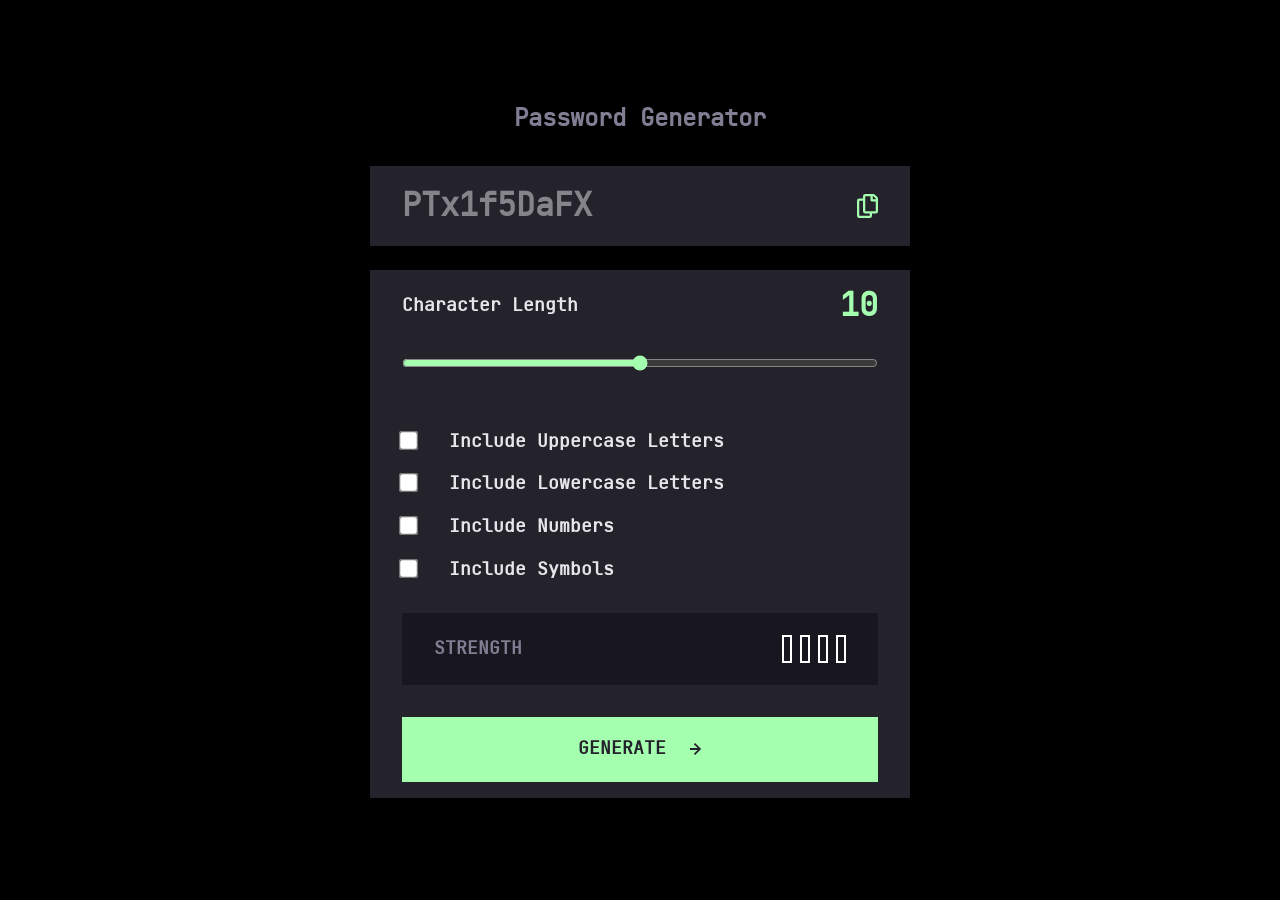
<file: index.html>
<!DOCTYPE html>
<html lang="en">
<head>
  <meta charset="UTF-8">
  <meta name="viewport" content="width=device-width, initial-scale=1.0">
  <link rel="stylesheet" href="style.css">
  <script src="app.js" defer></script>
  <link rel="icon" type="image/png" sizes="32x32" href="./assets/favicon-32x32.png">
  <title>Frontend Mentor | Password generator app</title>
</head>

<body>
  
  <h1>Password Generator</h1>
  
  <header>
    <p>PTx1f5DaFX</p>
    <p class="copied">Copied</p>
    <svg class="copy-svg" width="21" height="24" xmlns="http://www.w3.org/2000/svg">
      <path class="copy" d="M20.341 3.091 17.909.659A2.25 2.25 0 0 0 16.319 0H8.25A2.25 2.25 0 0 0 6 2.25V4.5H2.25A2.25 2.25 0 0 0 0 6.75v15A2.25 2.25 0 0 0 2.25 24h10.5A2.25 2.25 0 0 0 15 21.75V19.5h3.75A2.25 2.25 0 0 0 21 17.25V4.682a2.25 2.25 0 0 0-.659-1.591ZM12.469 21.75H2.53a.281.281 0 0 1-.281-.281V7.03a.281.281 0 0 1 .281-.281H6v10.5a2.25 2.25 0 0 0 2.25 2.25h4.5v1.969a.282.282 0 0 1-.281.281Zm6-4.5H8.53a.281.281 0 0 1-.281-.281V2.53a.281.281 0 0 1 .281-.281H13.5v4.125c0 .621.504 1.125 1.125 1.125h4.125v9.469a.282.282 0 0 1-.281.281Zm.281-12h-3v-3h.451c.075 0 .147.03.2.082L18.667 4.6a.283.283 0 0 1 .082.199v.451Z" fill="#A4FFAF"/>
    </svg>
  </header>
  
  <section>
    <div class="character-length">
      <p>Character Length</p>
      <p id="number-length">10</p>
    </div>

    <input type="range" min="0" max="20" value="10" name="">
    <div class="btn-cursor"></div>

    <div class="include">
      <div class="upper-letters">
        <input type="checkbox" name="" id="uppercase">
        <label for="">Include Uppercase Letters</label>
      </div>

      <div class="lower-letters">
        <input type="checkbox" name="" id="lowercase">
        <label for="">Include Lowercase Letters</label>
      </div>

      <div class="numbers">
        <input type="checkbox" name="" id="number">
        <label for="">Include Numbers</label>
      </div>

      <div class="symbols">
        <input type="checkbox" name="" id="symbol">
        <label for="">Include Symbols</label>
      </div>
    </div>

    <div class="strength">
      <p id="text-strength">Strength</p>
      <div class="strength-value">
        <p id="text-medium" class="text-medium"></p>
        <div class="all-value">
          <div class="value" id="first"></div>
          <div class="value" id="second"></div>
          <div class="value" id="third"></div>
          <div class="value" id="forth"></div>
        </div>
      </div>
    </div>
    
    <div class="generate">
      <p>Generate</p> 
      <svg class='arrow' width="12" height="12" xmlns="http://www.w3.org/2000/svg">
        <path fill="#24232C" d="m5.106 12 6-6-6-6-1.265 1.265 3.841 3.84H.001v1.79h7.681l-3.841 3.84z"/>
      </svg>
    </div>
  </section>
</body>
</html>
</file>
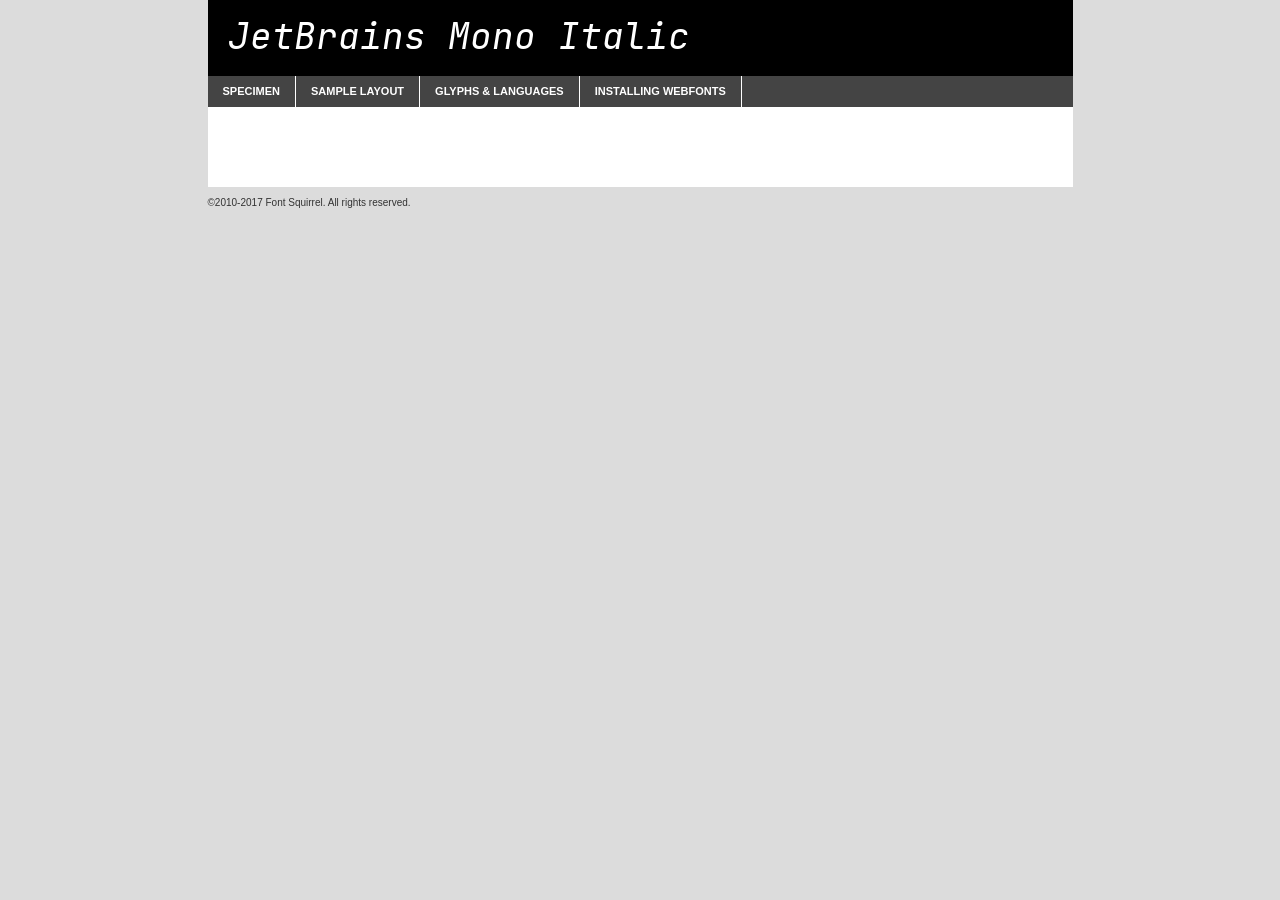
<file: assets/fonts/jetbrainsmono-italic-variablefont_wght-demo.html>
<!DOCTYPE html PUBLIC "-//W3C//DTD XHTML 1.0 Transitional//EN"
        "http://www.w3.org/TR/xhtml1/DTD/xhtml1-transitional.dtd">

<html xmlns="http://www.w3.org/1999/xhtml" xml:lang="en" lang="en">
<head>
    <meta http-equiv="Content-Type" content="text/html; charset=utf-8"/>
    <script src="http://ajax.googleapis.com/ajax/libs/jquery/1.7.2/jquery.min.js" type="text/javascript" charset="utf-8"></script>
    <script type="text/javascript">
		(function($) {
			$.fn.easyTabs = function(option) {
				var param = jQuery.extend({ fadeSpeed: 'fast', defaultContent: 1, activeClass: 'active' }, option);
				$(this).each(function() {
					var thisId = '#' + this.id;
					if ( param.defaultContent == '' )
					{
						param.defaultContent = 1;
					}
					if ( typeof param.defaultContent == 'number' )
					{
						var defaultTab = $(thisId + ' .tabs li:eq(' + (param.defaultContent - 1) + ') a').attr('href').substr(1);
					}
					else
					{
						var defaultTab = param.defaultContent;
					}
					$(thisId + ' .tabs li a').each(function() {
						var tabToHide = $(this).attr('href').substr(1);
						$('#' + tabToHide).addClass('easytabs-tab-content');
					});
					hideAll();
					changeContent(defaultTab);

					function hideAll() {$(thisId + ' .easytabs-tab-content').hide();}

					function changeContent(tabId)
					{
						hideAll();
						$(thisId + ' .tabs li').removeClass(param.activeClass);
						$(thisId + ' .tabs li a[href=#' + tabId + ']').closest('li').addClass(param.activeClass);
						if ( param.fadeSpeed != 'none' )
						{
							$(thisId + ' #' + tabId).fadeIn(param.fadeSpeed);
						}
						else
						{
							$(thisId + ' #' + tabId).show();
						}
					}

					$(thisId + ' .tabs li').click(function() {
						var tabId = $(this).find('a').attr('href').substr(1);
						changeContent(tabId);
						return false;
					});
				});
			}
		})(jQuery);
    </script>
    <link rel="stylesheet" href="specimen_files/specimen_stylesheet.css" type="text/css" charset="utf-8"/>
    <link rel="stylesheet" href="stylesheet.css" type="text/css" charset="utf-8"/>

    <style type="text/css">
        		body {
			font-family: 'jetbrains_monoitalic';
        		}

            </style>

    <title>JetBrains Mono Italic Specimen</title>


    <script type="text/javascript" charset="utf-8">
		$(document).ready(function() {
			$('#container').easyTabs({ defaultContent: 1 });
		});
    </script>
</head>

<body>
<div id="container">
    <div id="header">
		JetBrains Mono Italic    </div>
    <ul class="tabs">
        <li><a href="#specimen">Specimen</a></li>
        <li><a href="#layout">Sample Layout</a></li>
		        <li><a href="#glyphs">Glyphs &amp; Languages</a></li>
        <li><a href="#installing">Installing Webfonts</a></li>

    </ul>

    <div id="main_content">


        <div id="specimen">

            <div class="section">
                <div class="grid12 firstcol">
                    <div class="huge">AaBb</div>
                </div>
            </div>

            <div class="section">
                <div class="glyph_range">A&#x200B;B&#x200b;C&#x200b;D&#x200b;E&#x200b;F&#x200b;G&#x200b;H&#x200b;I&#x200b;J&#x200b;K&#x200b;L&#x200b;M&#x200b;N&#x200b;O&#x200b;P&#x200b;Q&#x200b;R&#x200b;S&#x200b;T&#x200b;U&#x200b;V&#x200b;W&#x200b;X&#x200b;Y&#x200b;Z&#x200b;a&#x200b;b&#x200b;c&#x200b;d&#x200b;e&#x200b;f&#x200b;g&#x200b;h&#x200b;i&#x200b;j&#x200b;k&#x200b;l&#x200b;m&#x200b;n&#x200b;o&#x200b;p&#x200b;q&#x200b;r&#x200b;s&#x200b;t&#x200b;u&#x200b;v&#x200b;w&#x200b;x&#x200b;y&#x200b;z&#x200b;1&#x200b;2&#x200b;3&#x200b;4&#x200b;5&#x200b;6&#x200b;7&#x200b;8&#x200b;9&#x200b;0&#x200b;&amp;&#x200b;.&#x200b;,&#x200b;?&#x200b;!&#x200b;&#64;&#x200b;(&#x200b;)&#x200b;#&#x200b;$&#x200b;%&#x200b;*&#x200b;+&#x200b;-&#x200b;=&#x200b;:&#x200b;;</div>
            </div>
            <div class="section">
                <div class="grid12 firstcol">
                    <table class="sample_table">
                        <tr>
                            <td>10</td>
                            <td class="size10">abcdefghijklmnopqrstuvwxyzABCDEFGHIJKLMNOPQRSTUVWXYZ0123456789abcdefghijklmnopqrstuvwxyzABCDEFGHIJKLMNOPQRSTUVWXYZ0123456789abcdefghijklmnopqrstuvwxyzABCDEFGHIJKLMNOPQRSTUVWXYZ</td>
                        </tr>
                        <tr>
                            <td>11</td>
                            <td class="size11">abcdefghijklmnopqrstuvwxyzABCDEFGHIJKLMNOPQRSTUVWXYZ0123456789abcdefghijklmnopqrstuvwxyzABCDEFGHIJKLMNOPQRSTUVWXYZ0123456789abcdefghijklmnopqrstuvwxyzABCDEFGHIJKLMNOPQRSTUVWXYZ</td>
                        </tr>
                        <tr>
                            <td>12</td>
                            <td class="size12">abcdefghijklmnopqrstuvwxyzABCDEFGHIJKLMNOPQRSTUVWXYZ0123456789abcdefghijklmnopqrstuvwxyzABCDEFGHIJKLMNOPQRSTUVWXYZ0123456789abcdefghijklmnopqrstuvwxyzABCDEFGHIJKLMNOPQRSTUVWXYZ</td>
                        </tr>
                        <tr>
                            <td>13</td>
                            <td class="size13">abcdefghijklmnopqrstuvwxyzABCDEFGHIJKLMNOPQRSTUVWXYZ0123456789abcdefghijklmnopqrstuvwxyzABCDEFGHIJKLMNOPQRSTUVWXYZ0123456789abcdefghijklmnopqrstuvwxyzABCDEFGHIJKLMNOPQRSTUVWXYZ</td>
                        </tr>
                        <tr>
                            <td>14</td>
                            <td class="size14">abcdefghijklmnopqrstuvwxyzABCDEFGHIJKLMNOPQRSTUVWXYZ0123456789abcdefghijklmnopqrstuvwxyzABCDEFGHIJKLMNOPQRSTUVWXYZ0123456789abcdefghijklmnopqrstuvwxyzABCDEFGHIJKLMNOPQRSTUVWXYZ</td>
                        </tr>
                        <tr>
                            <td>16</td>
                            <td class="size16">abcdefghijklmnopqrstuvwxyzABCDEFGHIJKLMNOPQRSTUVWXYZ0123456789abcdefghijklmnopqrstuvwxyzABCDEFGHIJKLMNOPQRSTUVWXYZ</td>
                        </tr>
                        <tr>
                            <td>18</td>
                            <td class="size18">abcdefghijklmnopqrstuvwxyzABCDEFGHIJKLMNOPQRSTUVWXYZ0123456789abcdefghijklmnopqrstuvwxyzABCDEFGHIJKLMNOPQRSTUVWXYZ</td>
                        </tr>
                        <tr>
                            <td>20</td>
                            <td class="size20">abcdefghijklmnopqrstuvwxyzABCDEFGHIJKLMNOPQRSTUVWXYZ0123456789abcdefghijklmnopqrstuvwxyzABCDEFGHIJKLMNOPQRSTUVWXYZ</td>
                        </tr>
                        <tr>
                            <td>24</td>
                            <td class="size24">abcdefghijklmnopqrstuvwxyzABCDEFGHIJKLMNOPQRSTUVWXYZ0123456789abcdefghijklmnopqrstuvwxyzABCDEFGHIJKLMNOPQRSTUVWXYZ</td>
                        </tr>
                        <tr>
                            <td>30</td>
                            <td class="size30">abcdefghijklmnopqrstuvwxyzABCDEFGHIJKLMNOPQRSTUVWXYZ0123456789abcdefghijklmnopqrstuvwxyzABCDEFGHIJKLMNOPQRSTUVWXYZ</td>
                        </tr>
                        <tr>
                            <td>36</td>
                            <td class="size36">abcdefghijklmnopqrstuvwxyzABCDEFGHIJKLMNOPQRSTUVWXYZ0123456789abcdefghijklmnopqrstuvwxyzABCDEFGHIJKLMNOPQRSTUVWXYZ</td>
                        </tr>
                        <tr>
                            <td>48</td>
                            <td class="size48">abcdefghijklmnopqrstuvwxyzABCDEFGHIJKLMNOPQRSTUVWXYZ0123456789abcdefghijklmnopqrstuvwxyzABCDEFGHIJKLMNOPQRSTUVWXYZ</td>
                        </tr>
                        <tr>
                            <td>60</td>
                            <td class="size60">abcdefghijklmnopqrstuvwxyzABCDEFGHIJKLMNOPQRSTUVWXYZ0123456789abcdefghijklmnopqrstuvwxyzABCDEFGHIJKLMNOPQRSTUVWXYZ</td>
                        </tr>
                        <tr>
                            <td>72</td>
                            <td class="size72">abcdefghijklmnopqrstuvwxyzABCDEFGHIJKLMNOPQRSTUVWXYZ0123456789abcdefghijklmnopqrstuvwxyzABCDEFGHIJKLMNOPQRSTUVWXYZ</td>
                        </tr>
                        <tr>
                            <td>90</td>
                            <td class="size90">abcdefghijklmnopqrstuvwxyzABCDEFGHIJKLMNOPQRSTUVWXYZ0123456789abcdefghijklmnopqrstuvwxyzABCDEFGHIJKLMNOPQRSTUVWXYZ</td>
                        </tr>
                    </table>

                </div>

            </div>


            <div class="section" id="bodycomparison">


                <div id="xheight">
                    <div class="fontbody">&#x25FC;&#x25FC;&#x25FC;&#x25FC;&#x25FC;&#x25FC;&#x25FC;&#x25FC;&#x25FC;&#x25FC;&#x25FC;&#x25FC;&#x25FC;&#x25FC;&#x25FC;&#x25FC;&#x25FC;&#x25FC;&#x25FC;&#x25FC;&#x25FC;&#x25FC;&#x25FC;&#x25FC;&#x25FC;&#x25FC;&#x25FC;&#x25FC;&#x25FC;&#x25FC;&#x25FC;&#x25FC;&#x25FC;&#x25FC;&#x25FC;&#x25FC;&#x25FC;&#x25FC;&#x25FC;&#x25FC;&#x25FC;&#x25FC;&#x25FC;&#x25FC;&#x25FC;&#x25FC;&#x25FC;&#x25FC;&#x25FC;&#x25FC;&#x25FC;&#x25FC;&#x25FC;&#x25FC;&#x25FC;&#x25FC;&#x25FC;&#x25FC;&#x25FC;&#x25FC;&#x25FC;&#x25FC;&#x25FC;&#x25FC;&#x25FC;&#x25FC;&#x25FC;&#x25FC;&#x25FC;&#x25FC;&#x25FC;&#x25FC;&#x25FC;&#x25FC;&#x25FC;&#x25FC;&#x25FC;&#x25FC;&#x25FC;&#x25FC;&#x25FC;&#x25FC;&#x25FC;&#x25FC;&#x25FC;&#x25FC;&#x25FC;&#x25FC;&#x25FC;&#x25FC;&#x25FC;&#x25FC;&#x25FC;&#x25FC;&#x25FC;&#x25FC;&#x25FC;&#x25FC;&#x25FC;body</div>
                    <div class="arialbody">body</div>
                    <div class="verdanabody">body</div>
                    <div class="georgiabody">body</div>
                </div>
                <div class="fontbody" style="z-index:1">
                    body<span>JetBrains Mono Italic</span>
                </div>
                <div class="arialbody" style="z-index:1">
                    body<span>Arial</span>
                </div>
                <div class="verdanabody" style="z-index:1">
                    body<span>Verdana</span>
                </div>
                <div class="georgiabody" style="z-index:1">
                    body<span>Georgia</span>
                </div>


            </div>


            <div class="section psample psample_row1" id="">

                <div class="grid2 firstcol">
                    <p class="size10"><span>10.</span>Aenean lacinia bibendum nulla sed consectetur. Fusce dapibus, tellus ac cursus commodo, tortor mauris condimentum nibh, ut fermentum massa justo sit amet risus. Nullam id dolor id nibh ultricies vehicula ut id elit. Cum sociis natoque penatibus et magnis dis parturient montes, nascetur ridiculus mus. Nulla vitae elit libero, a pharetra augue.</p>

                </div>
                <div class="grid3">
                    <p class="size11"><span>11.</span>Aenean lacinia bibendum nulla sed consectetur. Fusce dapibus, tellus ac cursus commodo, tortor mauris condimentum nibh, ut fermentum massa justo sit amet risus. Nullam id dolor id nibh ultricies vehicula ut id elit. Cum sociis natoque penatibus et magnis dis parturient montes, nascetur ridiculus mus. Nulla vitae elit libero, a pharetra augue.</p>

                </div>
                <div class="grid3">
                    <p class="size12"><span>12.</span>Aenean lacinia bibendum nulla sed consectetur. Fusce dapibus, tellus ac cursus commodo, tortor mauris condimentum nibh, ut fermentum massa justo sit amet risus. Nullam id dolor id nibh ultricies vehicula ut id elit. Cum sociis natoque penatibus et magnis dis parturient montes, nascetur ridiculus mus. Nulla vitae elit libero, a pharetra augue.</p>

                </div>
                <div class="grid4">
                    <p class="size13"><span>13.</span>Aenean lacinia bibendum nulla sed consectetur. Fusce dapibus, tellus ac cursus commodo, tortor mauris condimentum nibh, ut fermentum massa justo sit amet risus. Nullam id dolor id nibh ultricies vehicula ut id elit. Cum sociis natoque penatibus et magnis dis parturient montes, nascetur ridiculus mus. Nulla vitae elit libero, a pharetra augue.</p>

                </div>
                <div class="white_blend"></div>

            </div>
            <div class="section psample psample_row2" id="">
                <div class="grid3 firstcol">
                    <p class="size14"><span>14.</span>Aenean lacinia bibendum nulla sed consectetur. Fusce dapibus, tellus ac cursus commodo, tortor mauris condimentum nibh, ut fermentum massa justo sit amet risus. Nullam id dolor id nibh ultricies vehicula ut id elit. Cum sociis natoque penatibus et magnis dis parturient montes, nascetur ridiculus mus. Nulla vitae elit libero, a pharetra augue.</p>

                </div>
                <div class="grid4">
                    <p class="size16"><span>16.</span>Aenean lacinia bibendum nulla sed consectetur. Fusce dapibus, tellus ac cursus commodo, tortor mauris condimentum nibh, ut fermentum massa justo sit amet risus. Nullam id dolor id nibh ultricies vehicula ut id elit. Cum sociis natoque penatibus et magnis dis parturient montes, nascetur ridiculus mus. Nulla vitae elit libero, a pharetra augue.</p>

                </div>
                <div class="grid5">
                    <p class="size18"><span>18.</span>Aenean lacinia bibendum nulla sed consectetur. Fusce dapibus, tellus ac cursus commodo, tortor mauris condimentum nibh, ut fermentum massa justo sit amet risus. Nullam id dolor id nibh ultricies vehicula ut id elit. Cum sociis natoque penatibus et magnis dis parturient montes, nascetur ridiculus mus. Nulla vitae elit libero, a pharetra augue.</p>

                </div>

                <div class="white_blend"></div>

            </div>

            <div class="section psample psample_row3" id="">
                <div class="grid5 firstcol">
                    <p class="size20"><span>20.</span>Aenean lacinia bibendum nulla sed consectetur. Fusce dapibus, tellus ac cursus commodo, tortor mauris condimentum nibh, ut fermentum massa justo sit amet risus. Nullam id dolor id nibh ultricies vehicula ut id elit. Cum sociis natoque penatibus et magnis dis parturient montes, nascetur ridiculus mus. Nulla vitae elit libero, a pharetra augue.</p>
                </div>
                <div class="grid7">
                    <p class="size24"><span>24.</span>Aenean lacinia bibendum nulla sed consectetur. Fusce dapibus, tellus ac cursus commodo, tortor mauris condimentum nibh, ut fermentum massa justo sit amet risus. Nullam id dolor id nibh ultricies vehicula ut id elit. Cum sociis natoque penatibus et magnis dis parturient montes, nascetur ridiculus mus. Nulla vitae elit libero, a pharetra augue.</p>
                </div>

                <div class="white_blend"></div>

            </div>

            <div class="section psample psample_row4" id="">
                <div class="grid12 firstcol">
                    <p class="size30"><span>30.</span>Aenean lacinia bibendum nulla sed consectetur. Fusce dapibus, tellus ac cursus commodo, tortor mauris condimentum nibh, ut fermentum massa justo sit amet risus. Nullam id dolor id nibh ultricies vehicula ut id elit. Cum sociis natoque penatibus et magnis dis parturient montes, nascetur ridiculus mus. Nulla vitae elit libero, a pharetra augue.</p>
                </div>
                <div class="white_blend"></div>

            </div>


            <div class="section psample psample_row1 fullreverse">
                <div class="grid2 firstcol">
                    <p class="size10"><span>10.</span>Aenean lacinia bibendum nulla sed consectetur. Fusce dapibus, tellus ac cursus commodo, tortor mauris condimentum nibh, ut fermentum massa justo sit amet risus. Nullam id dolor id nibh ultricies vehicula ut id elit. Cum sociis natoque penatibus et magnis dis parturient montes, nascetur ridiculus mus. Nulla vitae elit libero, a pharetra augue.</p>

                </div>
                <div class="grid3">
                    <p class="size11"><span>11.</span>Aenean lacinia bibendum nulla sed consectetur. Fusce dapibus, tellus ac cursus commodo, tortor mauris condimentum nibh, ut fermentum massa justo sit amet risus. Nullam id dolor id nibh ultricies vehicula ut id elit. Cum sociis natoque penatibus et magnis dis parturient montes, nascetur ridiculus mus. Nulla vitae elit libero, a pharetra augue.</p>

                </div>
                <div class="grid3">
                    <p class="size12"><span>12.</span>Aenean lacinia bibendum nulla sed consectetur. Fusce dapibus, tellus ac cursus commodo, tortor mauris condimentum nibh, ut fermentum massa justo sit amet risus. Nullam id dolor id nibh ultricies vehicula ut id elit. Cum sociis natoque penatibus et magnis dis parturient montes, nascetur ridiculus mus. Nulla vitae elit libero, a pharetra augue.</p>

                </div>
                <div class="grid4">
                    <p class="size13"><span>13.</span>Aenean lacinia bibendum nulla sed consectetur. Fusce dapibus, tellus ac cursus commodo, tortor mauris condimentum nibh, ut fermentum massa justo sit amet risus. Nullam id dolor id nibh ultricies vehicula ut id elit. Cum sociis natoque penatibus et magnis dis parturient montes, nascetur ridiculus mus. Nulla vitae elit libero, a pharetra augue.</p>

                </div>
                <div class="black_blend"></div>

            </div>

            <div class="section psample psample_row2 fullreverse">
                <div class="grid3 firstcol">
                    <p class="size14"><span>14.</span>Aenean lacinia bibendum nulla sed consectetur. Fusce dapibus, tellus ac cursus commodo, tortor mauris condimentum nibh, ut fermentum massa justo sit amet risus. Nullam id dolor id nibh ultricies vehicula ut id elit. Cum sociis natoque penatibus et magnis dis parturient montes, nascetur ridiculus mus. Nulla vitae elit libero, a pharetra augue.</p>

                </div>
                <div class="grid4">
                    <p class="size16"><span>16.</span>Aenean lacinia bibendum nulla sed consectetur. Fusce dapibus, tellus ac cursus commodo, tortor mauris condimentum nibh, ut fermentum massa justo sit amet risus. Nullam id dolor id nibh ultricies vehicula ut id elit. Cum sociis natoque penatibus et magnis dis parturient montes, nascetur ridiculus mus. Nulla vitae elit libero, a pharetra augue.</p>

                </div>
                <div class="grid5">
                    <p class="size18"><span>18.</span>Aenean lacinia bibendum nulla sed consectetur. Fusce dapibus, tellus ac cursus commodo, tortor mauris condimentum nibh, ut fermentum massa justo sit amet risus. Nullam id dolor id nibh ultricies vehicula ut id elit. Cum sociis natoque penatibus et magnis dis parturient montes, nascetur ridiculus mus. Nulla vitae elit libero, a pharetra augue.</p>

                </div>
                <div class="black_blend"></div>

            </div>

            <div class="section psample fullreverse psample_row3" id="">
                <div class="grid5 firstcol">
                    <p class="size20"><span>20.</span>Aenean lacinia bibendum nulla sed consectetur. Fusce dapibus, tellus ac cursus commodo, tortor mauris condimentum nibh, ut fermentum massa justo sit amet risus. Nullam id dolor id nibh ultricies vehicula ut id elit. Cum sociis natoque penatibus et magnis dis parturient montes, nascetur ridiculus mus. Nulla vitae elit libero, a pharetra augue.</p>
                </div>
                <div class="grid7">
                    <p class="size24"><span>24.</span>Aenean lacinia bibendum nulla sed consectetur. Fusce dapibus, tellus ac cursus commodo, tortor mauris condimentum nibh, ut fermentum massa justo sit amet risus. Nullam id dolor id nibh ultricies vehicula ut id elit. Cum sociis natoque penatibus et magnis dis parturient montes, nascetur ridiculus mus. Nulla vitae elit libero, a pharetra augue.</p>
                </div>

                <div class="black_blend"></div>

            </div>

            <div class="section psample fullreverse psample_row4" id="" style="border-bottom: 20px #000 solid;">
                <div class="grid12 firstcol">
                    <p class="size30"><span>30.</span>Aenean lacinia bibendum nulla sed consectetur. Fusce dapibus, tellus ac cursus commodo, tortor mauris condimentum nibh, ut fermentum massa justo sit amet risus. Nullam id dolor id nibh ultricies vehicula ut id elit. Cum sociis natoque penatibus et magnis dis parturient montes, nascetur ridiculus mus. Nulla vitae elit libero, a pharetra augue.</p>
                </div>
                <div class="black_blend"></div>

            </div>


        </div>

        <div id="layout">

            <div class="section">

                <div class="grid12 firstcol">
                    <h1>Lorem Ipsum Dolor</h1>
                    <h2>Etiam porta sem malesuada magna mollis euismod</h2>

                    <p class="byline">By <a href="#link">Aenean Lacinia</a></p>
                </div>
            </div>
            <div class="section">
                <div class="grid8 firstcol">
                    <p class="large">Donec sed odio dui. Morbi leo risus, porta ac consectetur ac, vestibulum at eros. Fusce dapibus, tellus ac cursus commodo, tortor mauris condimentum nibh, ut fermentum massa justo sit amet risus. </p>


                    <h3>Pellentesque ornare sem</h3>

                    <p>Maecenas sed diam eget risus varius blandit sit amet non magna. Maecenas faucibus mollis interdum. Donec ullamcorper nulla non metus auctor fringilla. Nullam id dolor id nibh ultricies vehicula ut id elit. Nullam id dolor id nibh ultricies vehicula ut id elit. </p>

                    <p>Aenean eu leo quam. Pellentesque ornare sem lacinia quam venenatis vestibulum. Lorem ipsum dolor sit amet, consectetur adipiscing elit. Cum sociis natoque penatibus et magnis dis parturient montes, nascetur ridiculus mus. </p>

                    <p>Nulla vitae elit libero, a pharetra augue. Praesent commodo cursus magna, vel scelerisque nisl consectetur et. Aenean lacinia bibendum nulla sed consectetur. </p>

                    <p>Nullam quis risus eget urna mollis ornare vel eu leo. Nullam quis risus eget urna mollis ornare vel eu leo. Maecenas sed diam eget risus varius blandit sit amet non magna. Donec ullamcorper nulla non metus auctor fringilla. </p>

                    <h3>Cras mattis consectetur</h3>

                    <p>Aenean eu leo quam. Pellentesque ornare sem lacinia quam venenatis vestibulum. Aenean lacinia bibendum nulla sed consectetur. Integer posuere erat a ante venenatis dapibus posuere velit aliquet. Cras mattis consectetur purus sit amet fermentum. </p>

                    <p>Nullam id dolor id nibh ultricies vehicula ut id elit. Nullam quis risus eget urna mollis ornare vel eu leo. Cras mattis consectetur purus sit amet fermentum.</p>
                </div>

                <div class="grid4 sidebar">

                    <div class="box reverse">
                        <p class="last">Nullam quis risus eget urna mollis ornare vel eu leo. Donec ullamcorper nulla non metus auctor fringilla. Cras mattis consectetur purus sit amet fermentum. Sed posuere consectetur est at lobortis. Lorem ipsum dolor sit amet, consectetur adipiscing elit. </p>
                    </div>

                    <p class="caption">Maecenas sed diam eget risus varius.</p>

                    <p>Vestibulum id ligula porta felis euismod semper. Integer posuere erat a ante venenatis dapibus posuere velit aliquet. Vestibulum id ligula porta felis euismod semper. Sed posuere consectetur est at lobortis. Maecenas sed diam eget risus varius blandit sit amet non magna. Fusce dapibus, tellus ac cursus commodo, tortor mauris condimentum nibh, ut fermentum massa justo sit amet risus. </p>


                    <p>Duis mollis, est non commodo luctus, nisi erat porttitor ligula, eget lacinia odio sem nec elit. Aenean lacinia bibendum nulla sed consectetur. Vivamus sagittis lacus vel augue laoreet rutrum faucibus dolor auctor. Aenean lacinia bibendum nulla sed consectetur. Nullam quis risus eget urna mollis ornare vel eu leo. </p>

                    <p>Praesent commodo cursus magna, vel scelerisque nisl consectetur et. Donec ullamcorper nulla non metus auctor fringilla. Maecenas faucibus mollis interdum. Fusce dapibus, tellus ac cursus commodo, tortor mauris condimentum nibh, ut fermentum massa justo sit amet risus. </p>

                </div>
            </div>

        </div>


		

        <div id="glyphs">
            <div class="section">
                <div class="grid12 firstcol">

                    <h1>Language Support</h1>
                    <p>The subset of JetBrains Mono Italic in this kit supports the following languages:<br/>

						Albanian, Basque, Breton, Chamorro, Danish, Dutch, English, Faroese, Finnish, French, Frisian, Galician, German, Icelandic, Italian, Malagasy, Norwegian, Portuguese, Spanish, Alsatian, Aragonese, Arapaho, Arrernte, Asturian, Aymara, Bislama, Cebuano, Corsican, Fijian, French_creole, Genoese, Gilbertese, Greenlandic, Haitian_creole, Hiligaynon, Hmong, Hopi, Ibanag, Iloko_ilokano, Indonesian, Interglossa_glosa, Interlingua, Irish_gaelic, Jerriais, Lojban, Lombard, Luxembourgeois, Manx, Mohawk, Norfolk_pitcairnese, Occitan, Oromo, Pangasinan, Papiamento, Piedmontese, Potawatomi, Rhaeto-romance, Romansh, Rotokas, Sami_lule, Samoan, Sardinian, Scots_gaelic, Seychelles_creole, Shona, Sicilian, Somali, Southern_ndebele, Swahili, Swati_swazi, Tagalog_filipino_pilipino, Tetum, Tok_pisin, Uyghur_latinized, Volapuk, Walloon, Warlpiri, Xhosa, Yapese, Zulu, Latinbasic, Ubasic, Demo                    </p>
                    <h1>Glyph Chart</h1>
                    <p>The subset of JetBrains Mono Italic in this kit includes all the glyphs listed below. Unicode entities are included above each glyph to help you insert individual characters into your layout.</p>
                    <div id="glyph_chart">

																				                                <div><p>&amp;#13;</p>&#13;</div>
																				                                <div><p>&amp;#32;</p>&#32;</div>
																				                                <div><p>&amp;#33;</p>&#33;</div>
																				                                <div><p>&amp;#34;</p>&#34;</div>
																				                                <div><p>&amp;#35;</p>&#35;</div>
																				                                <div><p>&amp;#36;</p>&#36;</div>
																				                                <div><p>&amp;#37;</p>&#37;</div>
																				                                <div><p>&amp;#38;</p>&#38;</div>
																				                                <div><p>&amp;#39;</p>&#39;</div>
																				                                <div><p>&amp;#40;</p>&#40;</div>
																				                                <div><p>&amp;#41;</p>&#41;</div>
																				                                <div><p>&amp;#42;</p>&#42;</div>
																				                                <div><p>&amp;#43;</p>&#43;</div>
																				                                <div><p>&amp;#44;</p>&#44;</div>
																				                                <div><p>&amp;#45;</p>&#45;</div>
																				                                <div><p>&amp;#46;</p>&#46;</div>
																				                                <div><p>&amp;#47;</p>&#47;</div>
																				                                <div><p>&amp;#48;</p>&#48;</div>
																				                                <div><p>&amp;#49;</p>&#49;</div>
																				                                <div><p>&amp;#50;</p>&#50;</div>
																				                                <div><p>&amp;#51;</p>&#51;</div>
																				                                <div><p>&amp;#52;</p>&#52;</div>
																				                                <div><p>&amp;#53;</p>&#53;</div>
																				                                <div><p>&amp;#54;</p>&#54;</div>
																				                                <div><p>&amp;#55;</p>&#55;</div>
																				                                <div><p>&amp;#56;</p>&#56;</div>
																				                                <div><p>&amp;#57;</p>&#57;</div>
																				                                <div><p>&amp;#58;</p>&#58;</div>
																				                                <div><p>&amp;#59;</p>&#59;</div>
																				                                <div><p>&amp;#60;</p>&#60;</div>
																				                                <div><p>&amp;#61;</p>&#61;</div>
																				                                <div><p>&amp;#62;</p>&#62;</div>
																				                                <div><p>&amp;#63;</p>&#63;</div>
																				                                <div><p>&amp;#64;</p>&#64;</div>
																				                                <div><p>&amp;#65;</p>&#65;</div>
																				                                <div><p>&amp;#66;</p>&#66;</div>
																				                                <div><p>&amp;#67;</p>&#67;</div>
																				                                <div><p>&amp;#68;</p>&#68;</div>
																				                                <div><p>&amp;#69;</p>&#69;</div>
																				                                <div><p>&amp;#70;</p>&#70;</div>
																				                                <div><p>&amp;#71;</p>&#71;</div>
																				                                <div><p>&amp;#72;</p>&#72;</div>
																				                                <div><p>&amp;#73;</p>&#73;</div>
																				                                <div><p>&amp;#74;</p>&#74;</div>
																				                                <div><p>&amp;#75;</p>&#75;</div>
																				                                <div><p>&amp;#76;</p>&#76;</div>
																				                                <div><p>&amp;#77;</p>&#77;</div>
																				                                <div><p>&amp;#78;</p>&#78;</div>
																				                                <div><p>&amp;#79;</p>&#79;</div>
																				                                <div><p>&amp;#80;</p>&#80;</div>
																				                                <div><p>&amp;#81;</p>&#81;</div>
																				                                <div><p>&amp;#82;</p>&#82;</div>
																				                                <div><p>&amp;#83;</p>&#83;</div>
																				                                <div><p>&amp;#84;</p>&#84;</div>
																				                                <div><p>&amp;#85;</p>&#85;</div>
																				                                <div><p>&amp;#86;</p>&#86;</div>
																				                                <div><p>&amp;#87;</p>&#87;</div>
																				                                <div><p>&amp;#88;</p>&#88;</div>
																				                                <div><p>&amp;#89;</p>&#89;</div>
																				                                <div><p>&amp;#90;</p>&#90;</div>
																				                                <div><p>&amp;#91;</p>&#91;</div>
																				                                <div><p>&amp;#92;</p>&#92;</div>
																				                                <div><p>&amp;#93;</p>&#93;</div>
																				                                <div><p>&amp;#94;</p>&#94;</div>
																				                                <div><p>&amp;#95;</p>&#95;</div>
																				                                <div><p>&amp;#96;</p>&#96;</div>
																				                                <div><p>&amp;#97;</p>&#97;</div>
																				                                <div><p>&amp;#98;</p>&#98;</div>
																				                                <div><p>&amp;#99;</p>&#99;</div>
																				                                <div><p>&amp;#100;</p>&#100;</div>
																				                                <div><p>&amp;#101;</p>&#101;</div>
																				                                <div><p>&amp;#102;</p>&#102;</div>
																				                                <div><p>&amp;#103;</p>&#103;</div>
																				                                <div><p>&amp;#104;</p>&#104;</div>
																				                                <div><p>&amp;#105;</p>&#105;</div>
																				                                <div><p>&amp;#106;</p>&#106;</div>
																				                                <div><p>&amp;#107;</p>&#107;</div>
																				                                <div><p>&amp;#108;</p>&#108;</div>
																				                                <div><p>&amp;#109;</p>&#109;</div>
																				                                <div><p>&amp;#110;</p>&#110;</div>
																				                                <div><p>&amp;#111;</p>&#111;</div>
																				                                <div><p>&amp;#112;</p>&#112;</div>
																				                                <div><p>&amp;#113;</p>&#113;</div>
																				                                <div><p>&amp;#114;</p>&#114;</div>
																				                                <div><p>&amp;#115;</p>&#115;</div>
																				                                <div><p>&amp;#116;</p>&#116;</div>
																				                                <div><p>&amp;#117;</p>&#117;</div>
																				                                <div><p>&amp;#118;</p>&#118;</div>
																				                                <div><p>&amp;#119;</p>&#119;</div>
																				                                <div><p>&amp;#120;</p>&#120;</div>
																				                                <div><p>&amp;#121;</p>&#121;</div>
																				                                <div><p>&amp;#122;</p>&#122;</div>
																				                                <div><p>&amp;#123;</p>&#123;</div>
																				                                <div><p>&amp;#124;</p>&#124;</div>
																				                                <div><p>&amp;#125;</p>&#125;</div>
																				                                <div><p>&amp;#126;</p>&#126;</div>
																				                                <div><p>&amp;#160;</p>&#160;</div>
																				                                <div><p>&amp;#161;</p>&#161;</div>
																				                                <div><p>&amp;#162;</p>&#162;</div>
																				                                <div><p>&amp;#163;</p>&#163;</div>
																				                                <div><p>&amp;#164;</p>&#164;</div>
																				                                <div><p>&amp;#165;</p>&#165;</div>
																				                                <div><p>&amp;#166;</p>&#166;</div>
																				                                <div><p>&amp;#167;</p>&#167;</div>
																				                                <div><p>&amp;#168;</p>&#168;</div>
																				                                <div><p>&amp;#169;</p>&#169;</div>
																				                                <div><p>&amp;#170;</p>&#170;</div>
																				                                <div><p>&amp;#171;</p>&#171;</div>
																				                                <div><p>&amp;#172;</p>&#172;</div>
																				                                <div><p>&amp;#173;</p>&#173;</div>
																				                                <div><p>&amp;#174;</p>&#174;</div>
																				                                <div><p>&amp;#175;</p>&#175;</div>
																				                                <div><p>&amp;#176;</p>&#176;</div>
																				                                <div><p>&amp;#177;</p>&#177;</div>
																				                                <div><p>&amp;#178;</p>&#178;</div>
																				                                <div><p>&amp;#179;</p>&#179;</div>
																				                                <div><p>&amp;#180;</p>&#180;</div>
																				                                <div><p>&amp;#181;</p>&#181;</div>
																				                                <div><p>&amp;#182;</p>&#182;</div>
																				                                <div><p>&amp;#183;</p>&#183;</div>
																				                                <div><p>&amp;#184;</p>&#184;</div>
																				                                <div><p>&amp;#185;</p>&#185;</div>
																				                                <div><p>&amp;#186;</p>&#186;</div>
																				                                <div><p>&amp;#187;</p>&#187;</div>
																				                                <div><p>&amp;#188;</p>&#188;</div>
																				                                <div><p>&amp;#189;</p>&#189;</div>
																				                                <div><p>&amp;#190;</p>&#190;</div>
																				                                <div><p>&amp;#191;</p>&#191;</div>
																				                                <div><p>&amp;#192;</p>&#192;</div>
																				                                <div><p>&amp;#193;</p>&#193;</div>
																				                                <div><p>&amp;#194;</p>&#194;</div>
																				                                <div><p>&amp;#195;</p>&#195;</div>
																				                                <div><p>&amp;#196;</p>&#196;</div>
																				                                <div><p>&amp;#197;</p>&#197;</div>
																				                                <div><p>&amp;#198;</p>&#198;</div>
																				                                <div><p>&amp;#199;</p>&#199;</div>
																				                                <div><p>&amp;#200;</p>&#200;</div>
																				                                <div><p>&amp;#201;</p>&#201;</div>
																				                                <div><p>&amp;#202;</p>&#202;</div>
																				                                <div><p>&amp;#203;</p>&#203;</div>
																				                                <div><p>&amp;#204;</p>&#204;</div>
																				                                <div><p>&amp;#205;</p>&#205;</div>
																				                                <div><p>&amp;#206;</p>&#206;</div>
																				                                <div><p>&amp;#207;</p>&#207;</div>
																				                                <div><p>&amp;#208;</p>&#208;</div>
																				                                <div><p>&amp;#209;</p>&#209;</div>
																				                                <div><p>&amp;#210;</p>&#210;</div>
																				                                <div><p>&amp;#211;</p>&#211;</div>
																				                                <div><p>&amp;#212;</p>&#212;</div>
																				                                <div><p>&amp;#213;</p>&#213;</div>
																				                                <div><p>&amp;#214;</p>&#214;</div>
																				                                <div><p>&amp;#215;</p>&#215;</div>
																				                                <div><p>&amp;#216;</p>&#216;</div>
																				                                <div><p>&amp;#217;</p>&#217;</div>
																				                                <div><p>&amp;#218;</p>&#218;</div>
																				                                <div><p>&amp;#219;</p>&#219;</div>
																				                                <div><p>&amp;#220;</p>&#220;</div>
																				                                <div><p>&amp;#221;</p>&#221;</div>
																				                                <div><p>&amp;#222;</p>&#222;</div>
																				                                <div><p>&amp;#223;</p>&#223;</div>
																				                                <div><p>&amp;#224;</p>&#224;</div>
																				                                <div><p>&amp;#225;</p>&#225;</div>
																				                                <div><p>&amp;#226;</p>&#226;</div>
																				                                <div><p>&amp;#227;</p>&#227;</div>
																				                                <div><p>&amp;#228;</p>&#228;</div>
																				                                <div><p>&amp;#229;</p>&#229;</div>
																				                                <div><p>&amp;#230;</p>&#230;</div>
																				                                <div><p>&amp;#231;</p>&#231;</div>
																				                                <div><p>&amp;#232;</p>&#232;</div>
																				                                <div><p>&amp;#233;</p>&#233;</div>
																				                                <div><p>&amp;#234;</p>&#234;</div>
																				                                <div><p>&amp;#235;</p>&#235;</div>
																				                                <div><p>&amp;#236;</p>&#236;</div>
																				                                <div><p>&amp;#237;</p>&#237;</div>
																				                                <div><p>&amp;#238;</p>&#238;</div>
																				                                <div><p>&amp;#239;</p>&#239;</div>
																				                                <div><p>&amp;#240;</p>&#240;</div>
																				                                <div><p>&amp;#241;</p>&#241;</div>
																				                                <div><p>&amp;#242;</p>&#242;</div>
																				                                <div><p>&amp;#243;</p>&#243;</div>
																				                                <div><p>&amp;#244;</p>&#244;</div>
																				                                <div><p>&amp;#245;</p>&#245;</div>
																				                                <div><p>&amp;#246;</p>&#246;</div>
																				                                <div><p>&amp;#247;</p>&#247;</div>
																				                                <div><p>&amp;#248;</p>&#248;</div>
																				                                <div><p>&amp;#249;</p>&#249;</div>
																				                                <div><p>&amp;#250;</p>&#250;</div>
																				                                <div><p>&amp;#251;</p>&#251;</div>
																				                                <div><p>&amp;#252;</p>&#252;</div>
																				                                <div><p>&amp;#253;</p>&#253;</div>
																				                                <div><p>&amp;#254;</p>&#254;</div>
																				                                <div><p>&amp;#255;</p>&#255;</div>
																				                                <div><p>&amp;#338;</p>&#338;</div>
																				                                <div><p>&amp;#339;</p>&#339;</div>
																				                                <div><p>&amp;#376;</p>&#376;</div>
																				                                <div><p>&amp;#710;</p>&#710;</div>
																				                                <div><p>&amp;#732;</p>&#732;</div>
																				                                <div><p>&amp;#8192;</p>&#8192;</div>
																				                                <div><p>&amp;#8193;</p>&#8193;</div>
																				                                <div><p>&amp;#8194;</p>&#8194;</div>
																				                                <div><p>&amp;#8195;</p>&#8195;</div>
																				                                <div><p>&amp;#8196;</p>&#8196;</div>
																				                                <div><p>&amp;#8197;</p>&#8197;</div>
																				                                <div><p>&amp;#8198;</p>&#8198;</div>
																				                                <div><p>&amp;#8199;</p>&#8199;</div>
																				                                <div><p>&amp;#8200;</p>&#8200;</div>
																				                                <div><p>&amp;#8201;</p>&#8201;</div>
																				                                <div><p>&amp;#8202;</p>&#8202;</div>
																				                                <div><p>&amp;#8208;</p>&#8208;</div>
																				                                <div><p>&amp;#8209;</p>&#8209;</div>
																				                                <div><p>&amp;#8210;</p>&#8210;</div>
																				                                <div><p>&amp;#8211;</p>&#8211;</div>
																				                                <div><p>&amp;#8212;</p>&#8212;</div>
																				                                <div><p>&amp;#8216;</p>&#8216;</div>
																				                                <div><p>&amp;#8217;</p>&#8217;</div>
																				                                <div><p>&amp;#8218;</p>&#8218;</div>
																				                                <div><p>&amp;#8220;</p>&#8220;</div>
																				                                <div><p>&amp;#8221;</p>&#8221;</div>
																				                                <div><p>&amp;#8222;</p>&#8222;</div>
																				                                <div><p>&amp;#8226;</p>&#8226;</div>
																				                                <div><p>&amp;#8230;</p>&#8230;</div>
																				                                <div><p>&amp;#8239;</p>&#8239;</div>
																				                                <div><p>&amp;#8249;</p>&#8249;</div>
																				                                <div><p>&amp;#8250;</p>&#8250;</div>
																				                                <div><p>&amp;#8287;</p>&#8287;</div>
																				                                <div><p>&amp;#8364;</p>&#8364;</div>
																				                                <div><p>&amp;#8482;</p>&#8482;</div>
																				                                <div><p>&amp;#9724;</p>&#9724;</div>
																																																										                    </div>
                </div>


            </div>
        </div>


        <div id="specs">

        </div>

        <div id="installing">
            <div class="section">
                <div class="grid7 firstcol">
                    <h1>Installing Webfonts</h1>

                    <p>Webfonts are supported by all major browser platforms but not all in the same way. There are currently four different font formats that must be included in order to target all browsers. This includes TTF, WOFF, EOT and SVG.</p>

                    <h2>1. Upload your webfonts</h2>
                    <p>You must upload your webfont kit to your website. They should be in or near the same directory as your CSS files.</p>

                    <h2>2. Include the webfont stylesheet</h2>
                    <p>A special CSS @font-face declaration helps the various browsers select the appropriate font it needs without causing you a bunch of headaches. Learn more about this syntax by reading the <a href="https://www.fontspring.com/blog/further-hardening-of-the-bulletproof-syntax">Fontspring blog post</a> about it. The code for it is as follows:</p>


                    <code>
                        @font-face{
                        font-family: 'MyWebFont';
                        src: url('WebFont.eot');
                        src: url('WebFont.eot?#iefix') format('embedded-opentype'),
                        url('WebFont.woff') format('woff'),
                        url('WebFont.ttf') format('truetype'),
                        url('WebFont.svg#webfont') format('svg');
                        }
                    </code>

                    <p>We've already gone ahead and generated the code for you. All you have to do is link to the stylesheet in your HTML, like this:</p>
                    <code>&lt;link rel=&quot;stylesheet&quot; href=&quot;stylesheet.css&quot; type=&quot;text/css&quot; charset=&quot;utf-8&quot; /&gt;</code>

                    <h2>3. Modify your own stylesheet</h2>
                    <p>To take advantage of your new fonts, you must tell your stylesheet to use them. Look at the original @font-face declaration above and find the property called "font-family." The name linked there will be what you use to reference the font. Prepend that webfont name to the font stack in the "font-family" property, inside the selector you want to change. For example:</p>
                    <code>p { font-family: 'WebFont', Arial, sans-serif; }</code>

                    <h2>4. Test</h2>
                    <p>Getting webfonts to work cross-browser <em>can</em> be tricky. Use the information in the sidebar to help you if you find that fonts aren't loading in a particular browser.</p>
                </div>

                <div class="grid5 sidebar">
                    <div class="box">
                        <h2>Troubleshooting<br/>Font-Face Problems</h2>
                        <p>Having trouble getting your webfonts to load in your new website? Here are some tips to sort out what might be the problem.</p>

                        <h3>Fonts not showing in any browser</h3>

                        <p>This sounds like you need to work on the plumbing. You either did not upload the fonts to the correct directory, or you did not link the fonts properly in the CSS. If you've confirmed that all this is correct and you still have a problem, take a look at your .htaccess file and see if requests are getting intercepted.</p>

                        <h3>Fonts not loading in iPhone or iPad</h3>

                        <p>The most common problem here is that you are serving the fonts from an IIS server. IIS refuses to serve files that have unknown MIME types. If that is the case, you must set the MIME type for SVG to "image/svg+xml" in the server settings. Follow these instructions from Microsoft if you need help.</p>

                        <h3>Fonts not loading in Firefox</h3>

                        <p>The primary reason for this failure? You are still using a version Firefox older than 3.5. So upgrade already! If that isn't it, then you are very likely serving fonts from a different domain. Firefox requires that all font assets be served from the same domain. Lastly it is possible that you need to add WOFF to your list of MIME types (if you are serving via IIS.)</p>

                        <h3>Fonts not loading in IE</h3>

                        <p>Are you looking at Internet Explorer on an actual Windows machine or are you cheating by using a service like Adobe BrowserLab? Many of these screenshot services do not render @font-face for IE. Best to test it on a real machine.</p>

                        <h3>Fonts not loading in IE9</h3>

                        <p>IE9, like Firefox, requires that fonts be served from the same domain as the website. Make sure that is the case.</p>
                    </div>
                </div>
            </div>

        </div>

    </div>
    <div id="footer">
        <p>&copy;2010-2017 Font Squirrel. All rights reserved.</p>
    </div>
</div>
</body>
</html>
</file>
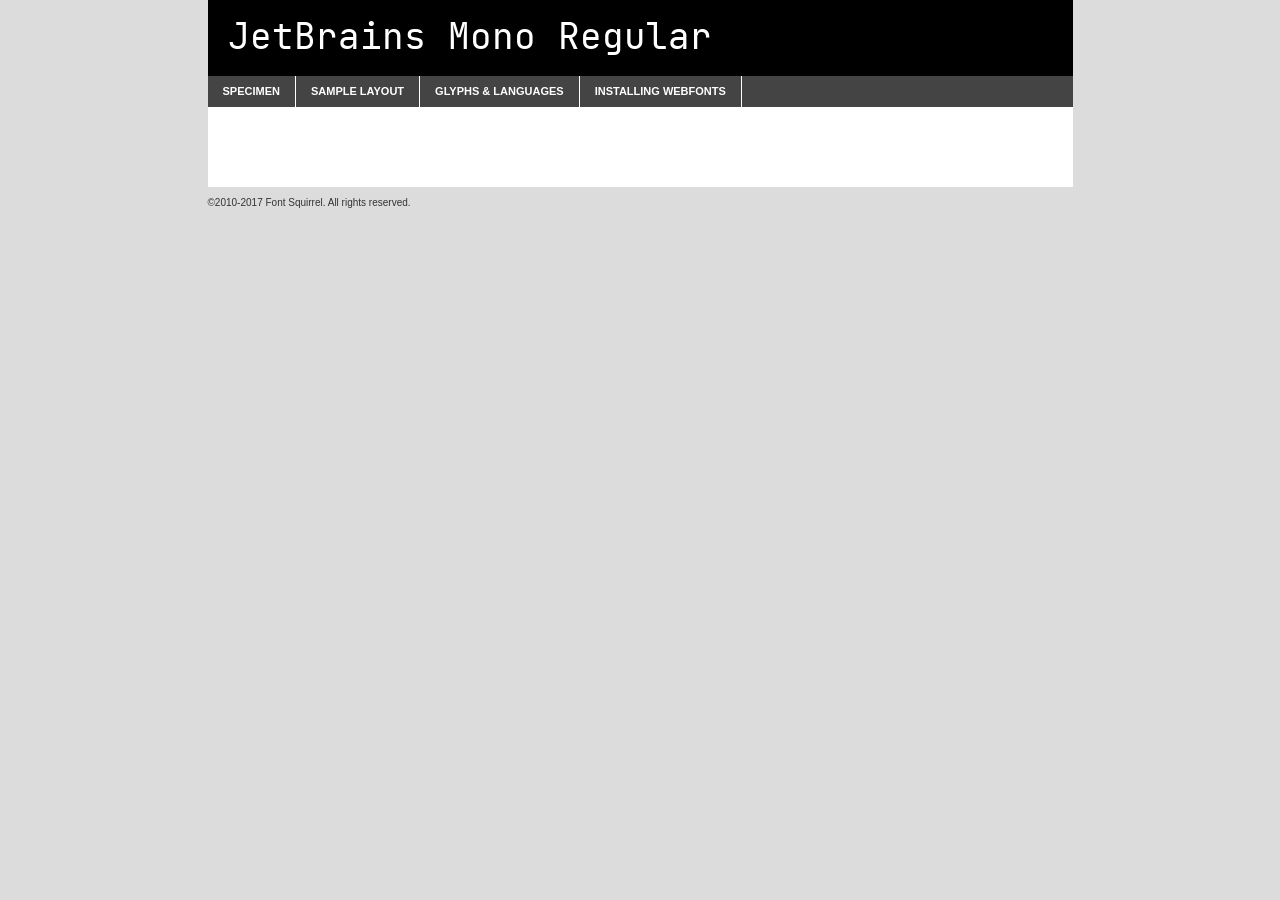
<file: assets/fonts/jetbrainsmono-variablefont_wght-demo.html>
<!DOCTYPE html PUBLIC "-//W3C//DTD XHTML 1.0 Transitional//EN"
        "http://www.w3.org/TR/xhtml1/DTD/xhtml1-transitional.dtd">

<html xmlns="http://www.w3.org/1999/xhtml" xml:lang="en" lang="en">
<head>
    <meta http-equiv="Content-Type" content="text/html; charset=utf-8"/>
    <script src="http://ajax.googleapis.com/ajax/libs/jquery/1.7.2/jquery.min.js" type="text/javascript" charset="utf-8"></script>
    <script type="text/javascript">
		(function($) {
			$.fn.easyTabs = function(option) {
				var param = jQuery.extend({ fadeSpeed: 'fast', defaultContent: 1, activeClass: 'active' }, option);
				$(this).each(function() {
					var thisId = '#' + this.id;
					if ( param.defaultContent == '' )
					{
						param.defaultContent = 1;
					}
					if ( typeof param.defaultContent == 'number' )
					{
						var defaultTab = $(thisId + ' .tabs li:eq(' + (param.defaultContent - 1) + ') a').attr('href').substr(1);
					}
					else
					{
						var defaultTab = param.defaultContent;
					}
					$(thisId + ' .tabs li a').each(function() {
						var tabToHide = $(this).attr('href').substr(1);
						$('#' + tabToHide).addClass('easytabs-tab-content');
					});
					hideAll();
					changeContent(defaultTab);

					function hideAll() {$(thisId + ' .easytabs-tab-content').hide();}

					function changeContent(tabId)
					{
						hideAll();
						$(thisId + ' .tabs li').removeClass(param.activeClass);
						$(thisId + ' .tabs li a[href=#' + tabId + ']').closest('li').addClass(param.activeClass);
						if ( param.fadeSpeed != 'none' )
						{
							$(thisId + ' #' + tabId).fadeIn(param.fadeSpeed);
						}
						else
						{
							$(thisId + ' #' + tabId).show();
						}
					}

					$(thisId + ' .tabs li').click(function() {
						var tabId = $(this).find('a').attr('href').substr(1);
						changeContent(tabId);
						return false;
					});
				});
			}
		})(jQuery);
    </script>
    <link rel="stylesheet" href="specimen_files/specimen_stylesheet.css" type="text/css" charset="utf-8"/>
    <link rel="stylesheet" href="stylesheet.css" type="text/css" charset="utf-8"/>

    <style type="text/css">
        		body {
			font-family: 'jetbrains_monoregular';
        		}

            </style>

    <title>JetBrains Mono Regular Specimen</title>


    <script type="text/javascript" charset="utf-8">
		$(document).ready(function() {
			$('#container').easyTabs({ defaultContent: 1 });
		});
    </script>
</head>

<body>
<div id="container">
    <div id="header">
		JetBrains Mono Regular    </div>
    <ul class="tabs">
        <li><a href="#specimen">Specimen</a></li>
        <li><a href="#layout">Sample Layout</a></li>
		        <li><a href="#glyphs">Glyphs &amp; Languages</a></li>
        <li><a href="#installing">Installing Webfonts</a></li>

    </ul>

    <div id="main_content">


        <div id="specimen">

            <div class="section">
                <div class="grid12 firstcol">
                    <div class="huge">AaBb</div>
                </div>
            </div>

            <div class="section">
                <div class="glyph_range">A&#x200B;B&#x200b;C&#x200b;D&#x200b;E&#x200b;F&#x200b;G&#x200b;H&#x200b;I&#x200b;J&#x200b;K&#x200b;L&#x200b;M&#x200b;N&#x200b;O&#x200b;P&#x200b;Q&#x200b;R&#x200b;S&#x200b;T&#x200b;U&#x200b;V&#x200b;W&#x200b;X&#x200b;Y&#x200b;Z&#x200b;a&#x200b;b&#x200b;c&#x200b;d&#x200b;e&#x200b;f&#x200b;g&#x200b;h&#x200b;i&#x200b;j&#x200b;k&#x200b;l&#x200b;m&#x200b;n&#x200b;o&#x200b;p&#x200b;q&#x200b;r&#x200b;s&#x200b;t&#x200b;u&#x200b;v&#x200b;w&#x200b;x&#x200b;y&#x200b;z&#x200b;1&#x200b;2&#x200b;3&#x200b;4&#x200b;5&#x200b;6&#x200b;7&#x200b;8&#x200b;9&#x200b;0&#x200b;&amp;&#x200b;.&#x200b;,&#x200b;?&#x200b;!&#x200b;&#64;&#x200b;(&#x200b;)&#x200b;#&#x200b;$&#x200b;%&#x200b;*&#x200b;+&#x200b;-&#x200b;=&#x200b;:&#x200b;;</div>
            </div>
            <div class="section">
                <div class="grid12 firstcol">
                    <table class="sample_table">
                        <tr>
                            <td>10</td>
                            <td class="size10">abcdefghijklmnopqrstuvwxyzABCDEFGHIJKLMNOPQRSTUVWXYZ0123456789abcdefghijklmnopqrstuvwxyzABCDEFGHIJKLMNOPQRSTUVWXYZ0123456789abcdefghijklmnopqrstuvwxyzABCDEFGHIJKLMNOPQRSTUVWXYZ</td>
                        </tr>
                        <tr>
                            <td>11</td>
                            <td class="size11">abcdefghijklmnopqrstuvwxyzABCDEFGHIJKLMNOPQRSTUVWXYZ0123456789abcdefghijklmnopqrstuvwxyzABCDEFGHIJKLMNOPQRSTUVWXYZ0123456789abcdefghijklmnopqrstuvwxyzABCDEFGHIJKLMNOPQRSTUVWXYZ</td>
                        </tr>
                        <tr>
                            <td>12</td>
                            <td class="size12">abcdefghijklmnopqrstuvwxyzABCDEFGHIJKLMNOPQRSTUVWXYZ0123456789abcdefghijklmnopqrstuvwxyzABCDEFGHIJKLMNOPQRSTUVWXYZ0123456789abcdefghijklmnopqrstuvwxyzABCDEFGHIJKLMNOPQRSTUVWXYZ</td>
                        </tr>
                        <tr>
                            <td>13</td>
                            <td class="size13">abcdefghijklmnopqrstuvwxyzABCDEFGHIJKLMNOPQRSTUVWXYZ0123456789abcdefghijklmnopqrstuvwxyzABCDEFGHIJKLMNOPQRSTUVWXYZ0123456789abcdefghijklmnopqrstuvwxyzABCDEFGHIJKLMNOPQRSTUVWXYZ</td>
                        </tr>
                        <tr>
                            <td>14</td>
                            <td class="size14">abcdefghijklmnopqrstuvwxyzABCDEFGHIJKLMNOPQRSTUVWXYZ0123456789abcdefghijklmnopqrstuvwxyzABCDEFGHIJKLMNOPQRSTUVWXYZ0123456789abcdefghijklmnopqrstuvwxyzABCDEFGHIJKLMNOPQRSTUVWXYZ</td>
                        </tr>
                        <tr>
                            <td>16</td>
                            <td class="size16">abcdefghijklmnopqrstuvwxyzABCDEFGHIJKLMNOPQRSTUVWXYZ0123456789abcdefghijklmnopqrstuvwxyzABCDEFGHIJKLMNOPQRSTUVWXYZ</td>
                        </tr>
                        <tr>
                            <td>18</td>
                            <td class="size18">abcdefghijklmnopqrstuvwxyzABCDEFGHIJKLMNOPQRSTUVWXYZ0123456789abcdefghijklmnopqrstuvwxyzABCDEFGHIJKLMNOPQRSTUVWXYZ</td>
                        </tr>
                        <tr>
                            <td>20</td>
                            <td class="size20">abcdefghijklmnopqrstuvwxyzABCDEFGHIJKLMNOPQRSTUVWXYZ0123456789abcdefghijklmnopqrstuvwxyzABCDEFGHIJKLMNOPQRSTUVWXYZ</td>
                        </tr>
                        <tr>
                            <td>24</td>
                            <td class="size24">abcdefghijklmnopqrstuvwxyzABCDEFGHIJKLMNOPQRSTUVWXYZ0123456789abcdefghijklmnopqrstuvwxyzABCDEFGHIJKLMNOPQRSTUVWXYZ</td>
                        </tr>
                        <tr>
                            <td>30</td>
                            <td class="size30">abcdefghijklmnopqrstuvwxyzABCDEFGHIJKLMNOPQRSTUVWXYZ0123456789abcdefghijklmnopqrstuvwxyzABCDEFGHIJKLMNOPQRSTUVWXYZ</td>
                        </tr>
                        <tr>
                            <td>36</td>
                            <td class="size36">abcdefghijklmnopqrstuvwxyzABCDEFGHIJKLMNOPQRSTUVWXYZ0123456789abcdefghijklmnopqrstuvwxyzABCDEFGHIJKLMNOPQRSTUVWXYZ</td>
                        </tr>
                        <tr>
                            <td>48</td>
                            <td class="size48">abcdefghijklmnopqrstuvwxyzABCDEFGHIJKLMNOPQRSTUVWXYZ0123456789abcdefghijklmnopqrstuvwxyzABCDEFGHIJKLMNOPQRSTUVWXYZ</td>
                        </tr>
                        <tr>
                            <td>60</td>
                            <td class="size60">abcdefghijklmnopqrstuvwxyzABCDEFGHIJKLMNOPQRSTUVWXYZ0123456789abcdefghijklmnopqrstuvwxyzABCDEFGHIJKLMNOPQRSTUVWXYZ</td>
                        </tr>
                        <tr>
                            <td>72</td>
                            <td class="size72">abcdefghijklmnopqrstuvwxyzABCDEFGHIJKLMNOPQRSTUVWXYZ0123456789abcdefghijklmnopqrstuvwxyzABCDEFGHIJKLMNOPQRSTUVWXYZ</td>
                        </tr>
                        <tr>
                            <td>90</td>
                            <td class="size90">abcdefghijklmnopqrstuvwxyzABCDEFGHIJKLMNOPQRSTUVWXYZ0123456789abcdefghijklmnopqrstuvwxyzABCDEFGHIJKLMNOPQRSTUVWXYZ</td>
                        </tr>
                    </table>

                </div>

            </div>


            <div class="section" id="bodycomparison">


                <div id="xheight">
                    <div class="fontbody">&#x25FC;&#x25FC;&#x25FC;&#x25FC;&#x25FC;&#x25FC;&#x25FC;&#x25FC;&#x25FC;&#x25FC;&#x25FC;&#x25FC;&#x25FC;&#x25FC;&#x25FC;&#x25FC;&#x25FC;&#x25FC;&#x25FC;&#x25FC;&#x25FC;&#x25FC;&#x25FC;&#x25FC;&#x25FC;&#x25FC;&#x25FC;&#x25FC;&#x25FC;&#x25FC;&#x25FC;&#x25FC;&#x25FC;&#x25FC;&#x25FC;&#x25FC;&#x25FC;&#x25FC;&#x25FC;&#x25FC;&#x25FC;&#x25FC;&#x25FC;&#x25FC;&#x25FC;&#x25FC;&#x25FC;&#x25FC;&#x25FC;&#x25FC;&#x25FC;&#x25FC;&#x25FC;&#x25FC;&#x25FC;&#x25FC;&#x25FC;&#x25FC;&#x25FC;&#x25FC;&#x25FC;&#x25FC;&#x25FC;&#x25FC;&#x25FC;&#x25FC;&#x25FC;&#x25FC;&#x25FC;&#x25FC;&#x25FC;&#x25FC;&#x25FC;&#x25FC;&#x25FC;&#x25FC;&#x25FC;&#x25FC;&#x25FC;&#x25FC;&#x25FC;&#x25FC;&#x25FC;&#x25FC;&#x25FC;&#x25FC;&#x25FC;&#x25FC;&#x25FC;&#x25FC;&#x25FC;&#x25FC;&#x25FC;&#x25FC;&#x25FC;&#x25FC;&#x25FC;&#x25FC;&#x25FC;body</div>
                    <div class="arialbody">body</div>
                    <div class="verdanabody">body</div>
                    <div class="georgiabody">body</div>
                </div>
                <div class="fontbody" style="z-index:1">
                    body<span>JetBrains Mono Regular</span>
                </div>
                <div class="arialbody" style="z-index:1">
                    body<span>Arial</span>
                </div>
                <div class="verdanabody" style="z-index:1">
                    body<span>Verdana</span>
                </div>
                <div class="georgiabody" style="z-index:1">
                    body<span>Georgia</span>
                </div>


            </div>


            <div class="section psample psample_row1" id="">

                <div class="grid2 firstcol">
                    <p class="size10"><span>10.</span>Aenean lacinia bibendum nulla sed consectetur. Fusce dapibus, tellus ac cursus commodo, tortor mauris condimentum nibh, ut fermentum massa justo sit amet risus. Nullam id dolor id nibh ultricies vehicula ut id elit. Cum sociis natoque penatibus et magnis dis parturient montes, nascetur ridiculus mus. Nulla vitae elit libero, a pharetra augue.</p>

                </div>
                <div class="grid3">
                    <p class="size11"><span>11.</span>Aenean lacinia bibendum nulla sed consectetur. Fusce dapibus, tellus ac cursus commodo, tortor mauris condimentum nibh, ut fermentum massa justo sit amet risus. Nullam id dolor id nibh ultricies vehicula ut id elit. Cum sociis natoque penatibus et magnis dis parturient montes, nascetur ridiculus mus. Nulla vitae elit libero, a pharetra augue.</p>

                </div>
                <div class="grid3">
                    <p class="size12"><span>12.</span>Aenean lacinia bibendum nulla sed consectetur. Fusce dapibus, tellus ac cursus commodo, tortor mauris condimentum nibh, ut fermentum massa justo sit amet risus. Nullam id dolor id nibh ultricies vehicula ut id elit. Cum sociis natoque penatibus et magnis dis parturient montes, nascetur ridiculus mus. Nulla vitae elit libero, a pharetra augue.</p>

                </div>
                <div class="grid4">
                    <p class="size13"><span>13.</span>Aenean lacinia bibendum nulla sed consectetur. Fusce dapibus, tellus ac cursus commodo, tortor mauris condimentum nibh, ut fermentum massa justo sit amet risus. Nullam id dolor id nibh ultricies vehicula ut id elit. Cum sociis natoque penatibus et magnis dis parturient montes, nascetur ridiculus mus. Nulla vitae elit libero, a pharetra augue.</p>

                </div>
                <div class="white_blend"></div>

            </div>
            <div class="section psample psample_row2" id="">
                <div class="grid3 firstcol">
                    <p class="size14"><span>14.</span>Aenean lacinia bibendum nulla sed consectetur. Fusce dapibus, tellus ac cursus commodo, tortor mauris condimentum nibh, ut fermentum massa justo sit amet risus. Nullam id dolor id nibh ultricies vehicula ut id elit. Cum sociis natoque penatibus et magnis dis parturient montes, nascetur ridiculus mus. Nulla vitae elit libero, a pharetra augue.</p>

                </div>
                <div class="grid4">
                    <p class="size16"><span>16.</span>Aenean lacinia bibendum nulla sed consectetur. Fusce dapibus, tellus ac cursus commodo, tortor mauris condimentum nibh, ut fermentum massa justo sit amet risus. Nullam id dolor id nibh ultricies vehicula ut id elit. Cum sociis natoque penatibus et magnis dis parturient montes, nascetur ridiculus mus. Nulla vitae elit libero, a pharetra augue.</p>

                </div>
                <div class="grid5">
                    <p class="size18"><span>18.</span>Aenean lacinia bibendum nulla sed consectetur. Fusce dapibus, tellus ac cursus commodo, tortor mauris condimentum nibh, ut fermentum massa justo sit amet risus. Nullam id dolor id nibh ultricies vehicula ut id elit. Cum sociis natoque penatibus et magnis dis parturient montes, nascetur ridiculus mus. Nulla vitae elit libero, a pharetra augue.</p>

                </div>

                <div class="white_blend"></div>

            </div>

            <div class="section psample psample_row3" id="">
                <div class="grid5 firstcol">
                    <p class="size20"><span>20.</span>Aenean lacinia bibendum nulla sed consectetur. Fusce dapibus, tellus ac cursus commodo, tortor mauris condimentum nibh, ut fermentum massa justo sit amet risus. Nullam id dolor id nibh ultricies vehicula ut id elit. Cum sociis natoque penatibus et magnis dis parturient montes, nascetur ridiculus mus. Nulla vitae elit libero, a pharetra augue.</p>
                </div>
                <div class="grid7">
                    <p class="size24"><span>24.</span>Aenean lacinia bibendum nulla sed consectetur. Fusce dapibus, tellus ac cursus commodo, tortor mauris condimentum nibh, ut fermentum massa justo sit amet risus. Nullam id dolor id nibh ultricies vehicula ut id elit. Cum sociis natoque penatibus et magnis dis parturient montes, nascetur ridiculus mus. Nulla vitae elit libero, a pharetra augue.</p>
                </div>

                <div class="white_blend"></div>

            </div>

            <div class="section psample psample_row4" id="">
                <div class="grid12 firstcol">
                    <p class="size30"><span>30.</span>Aenean lacinia bibendum nulla sed consectetur. Fusce dapibus, tellus ac cursus commodo, tortor mauris condimentum nibh, ut fermentum massa justo sit amet risus. Nullam id dolor id nibh ultricies vehicula ut id elit. Cum sociis natoque penatibus et magnis dis parturient montes, nascetur ridiculus mus. Nulla vitae elit libero, a pharetra augue.</p>
                </div>
                <div class="white_blend"></div>

            </div>


            <div class="section psample psample_row1 fullreverse">
                <div class="grid2 firstcol">
                    <p class="size10"><span>10.</span>Aenean lacinia bibendum nulla sed consectetur. Fusce dapibus, tellus ac cursus commodo, tortor mauris condimentum nibh, ut fermentum massa justo sit amet risus. Nullam id dolor id nibh ultricies vehicula ut id elit. Cum sociis natoque penatibus et magnis dis parturient montes, nascetur ridiculus mus. Nulla vitae elit libero, a pharetra augue.</p>

                </div>
                <div class="grid3">
                    <p class="size11"><span>11.</span>Aenean lacinia bibendum nulla sed consectetur. Fusce dapibus, tellus ac cursus commodo, tortor mauris condimentum nibh, ut fermentum massa justo sit amet risus. Nullam id dolor id nibh ultricies vehicula ut id elit. Cum sociis natoque penatibus et magnis dis parturient montes, nascetur ridiculus mus. Nulla vitae elit libero, a pharetra augue.</p>

                </div>
                <div class="grid3">
                    <p class="size12"><span>12.</span>Aenean lacinia bibendum nulla sed consectetur. Fusce dapibus, tellus ac cursus commodo, tortor mauris condimentum nibh, ut fermentum massa justo sit amet risus. Nullam id dolor id nibh ultricies vehicula ut id elit. Cum sociis natoque penatibus et magnis dis parturient montes, nascetur ridiculus mus. Nulla vitae elit libero, a pharetra augue.</p>

                </div>
                <div class="grid4">
                    <p class="size13"><span>13.</span>Aenean lacinia bibendum nulla sed consectetur. Fusce dapibus, tellus ac cursus commodo, tortor mauris condimentum nibh, ut fermentum massa justo sit amet risus. Nullam id dolor id nibh ultricies vehicula ut id elit. Cum sociis natoque penatibus et magnis dis parturient montes, nascetur ridiculus mus. Nulla vitae elit libero, a pharetra augue.</p>

                </div>
                <div class="black_blend"></div>

            </div>

            <div class="section psample psample_row2 fullreverse">
                <div class="grid3 firstcol">
                    <p class="size14"><span>14.</span>Aenean lacinia bibendum nulla sed consectetur. Fusce dapibus, tellus ac cursus commodo, tortor mauris condimentum nibh, ut fermentum massa justo sit amet risus. Nullam id dolor id nibh ultricies vehicula ut id elit. Cum sociis natoque penatibus et magnis dis parturient montes, nascetur ridiculus mus. Nulla vitae elit libero, a pharetra augue.</p>

                </div>
                <div class="grid4">
                    <p class="size16"><span>16.</span>Aenean lacinia bibendum nulla sed consectetur. Fusce dapibus, tellus ac cursus commodo, tortor mauris condimentum nibh, ut fermentum massa justo sit amet risus. Nullam id dolor id nibh ultricies vehicula ut id elit. Cum sociis natoque penatibus et magnis dis parturient montes, nascetur ridiculus mus. Nulla vitae elit libero, a pharetra augue.</p>

                </div>
                <div class="grid5">
                    <p class="size18"><span>18.</span>Aenean lacinia bibendum nulla sed consectetur. Fusce dapibus, tellus ac cursus commodo, tortor mauris condimentum nibh, ut fermentum massa justo sit amet risus. Nullam id dolor id nibh ultricies vehicula ut id elit. Cum sociis natoque penatibus et magnis dis parturient montes, nascetur ridiculus mus. Nulla vitae elit libero, a pharetra augue.</p>

                </div>
                <div class="black_blend"></div>

            </div>

            <div class="section psample fullreverse psample_row3" id="">
                <div class="grid5 firstcol">
                    <p class="size20"><span>20.</span>Aenean lacinia bibendum nulla sed consectetur. Fusce dapibus, tellus ac cursus commodo, tortor mauris condimentum nibh, ut fermentum massa justo sit amet risus. Nullam id dolor id nibh ultricies vehicula ut id elit. Cum sociis natoque penatibus et magnis dis parturient montes, nascetur ridiculus mus. Nulla vitae elit libero, a pharetra augue.</p>
                </div>
                <div class="grid7">
                    <p class="size24"><span>24.</span>Aenean lacinia bibendum nulla sed consectetur. Fusce dapibus, tellus ac cursus commodo, tortor mauris condimentum nibh, ut fermentum massa justo sit amet risus. Nullam id dolor id nibh ultricies vehicula ut id elit. Cum sociis natoque penatibus et magnis dis parturient montes, nascetur ridiculus mus. Nulla vitae elit libero, a pharetra augue.</p>
                </div>

                <div class="black_blend"></div>

            </div>

            <div class="section psample fullreverse psample_row4" id="" style="border-bottom: 20px #000 solid;">
                <div class="grid12 firstcol">
                    <p class="size30"><span>30.</span>Aenean lacinia bibendum nulla sed consectetur. Fusce dapibus, tellus ac cursus commodo, tortor mauris condimentum nibh, ut fermentum massa justo sit amet risus. Nullam id dolor id nibh ultricies vehicula ut id elit. Cum sociis natoque penatibus et magnis dis parturient montes, nascetur ridiculus mus. Nulla vitae elit libero, a pharetra augue.</p>
                </div>
                <div class="black_blend"></div>

            </div>


        </div>

        <div id="layout">

            <div class="section">

                <div class="grid12 firstcol">
                    <h1>Lorem Ipsum Dolor</h1>
                    <h2>Etiam porta sem malesuada magna mollis euismod</h2>

                    <p class="byline">By <a href="#link">Aenean Lacinia</a></p>
                </div>
            </div>
            <div class="section">
                <div class="grid8 firstcol">
                    <p class="large">Donec sed odio dui. Morbi leo risus, porta ac consectetur ac, vestibulum at eros. Fusce dapibus, tellus ac cursus commodo, tortor mauris condimentum nibh, ut fermentum massa justo sit amet risus. </p>


                    <h3>Pellentesque ornare sem</h3>

                    <p>Maecenas sed diam eget risus varius blandit sit amet non magna. Maecenas faucibus mollis interdum. Donec ullamcorper nulla non metus auctor fringilla. Nullam id dolor id nibh ultricies vehicula ut id elit. Nullam id dolor id nibh ultricies vehicula ut id elit. </p>

                    <p>Aenean eu leo quam. Pellentesque ornare sem lacinia quam venenatis vestibulum. Lorem ipsum dolor sit amet, consectetur adipiscing elit. Cum sociis natoque penatibus et magnis dis parturient montes, nascetur ridiculus mus. </p>

                    <p>Nulla vitae elit libero, a pharetra augue. Praesent commodo cursus magna, vel scelerisque nisl consectetur et. Aenean lacinia bibendum nulla sed consectetur. </p>

                    <p>Nullam quis risus eget urna mollis ornare vel eu leo. Nullam quis risus eget urna mollis ornare vel eu leo. Maecenas sed diam eget risus varius blandit sit amet non magna. Donec ullamcorper nulla non metus auctor fringilla. </p>

                    <h3>Cras mattis consectetur</h3>

                    <p>Aenean eu leo quam. Pellentesque ornare sem lacinia quam venenatis vestibulum. Aenean lacinia bibendum nulla sed consectetur. Integer posuere erat a ante venenatis dapibus posuere velit aliquet. Cras mattis consectetur purus sit amet fermentum. </p>

                    <p>Nullam id dolor id nibh ultricies vehicula ut id elit. Nullam quis risus eget urna mollis ornare vel eu leo. Cras mattis consectetur purus sit amet fermentum.</p>
                </div>

                <div class="grid4 sidebar">

                    <div class="box reverse">
                        <p class="last">Nullam quis risus eget urna mollis ornare vel eu leo. Donec ullamcorper nulla non metus auctor fringilla. Cras mattis consectetur purus sit amet fermentum. Sed posuere consectetur est at lobortis. Lorem ipsum dolor sit amet, consectetur adipiscing elit. </p>
                    </div>

                    <p class="caption">Maecenas sed diam eget risus varius.</p>

                    <p>Vestibulum id ligula porta felis euismod semper. Integer posuere erat a ante venenatis dapibus posuere velit aliquet. Vestibulum id ligula porta felis euismod semper. Sed posuere consectetur est at lobortis. Maecenas sed diam eget risus varius blandit sit amet non magna. Fusce dapibus, tellus ac cursus commodo, tortor mauris condimentum nibh, ut fermentum massa justo sit amet risus. </p>


                    <p>Duis mollis, est non commodo luctus, nisi erat porttitor ligula, eget lacinia odio sem nec elit. Aenean lacinia bibendum nulla sed consectetur. Vivamus sagittis lacus vel augue laoreet rutrum faucibus dolor auctor. Aenean lacinia bibendum nulla sed consectetur. Nullam quis risus eget urna mollis ornare vel eu leo. </p>

                    <p>Praesent commodo cursus magna, vel scelerisque nisl consectetur et. Donec ullamcorper nulla non metus auctor fringilla. Maecenas faucibus mollis interdum. Fusce dapibus, tellus ac cursus commodo, tortor mauris condimentum nibh, ut fermentum massa justo sit amet risus. </p>

                </div>
            </div>

        </div>


		

        <div id="glyphs">
            <div class="section">
                <div class="grid12 firstcol">

                    <h1>Language Support</h1>
                    <p>The subset of JetBrains Mono Regular in this kit supports the following languages:<br/>

						Albanian, Basque, Breton, Chamorro, Danish, Dutch, English, Faroese, Finnish, French, Frisian, Galician, German, Icelandic, Italian, Malagasy, Norwegian, Portuguese, Spanish, Alsatian, Aragonese, Arapaho, Arrernte, Asturian, Aymara, Bislama, Cebuano, Corsican, Fijian, French_creole, Genoese, Gilbertese, Greenlandic, Haitian_creole, Hiligaynon, Hmong, Hopi, Ibanag, Iloko_ilokano, Indonesian, Interglossa_glosa, Interlingua, Irish_gaelic, Jerriais, Lojban, Lombard, Luxembourgeois, Manx, Mohawk, Norfolk_pitcairnese, Occitan, Oromo, Pangasinan, Papiamento, Piedmontese, Potawatomi, Rhaeto-romance, Romansh, Rotokas, Sami_lule, Samoan, Sardinian, Scots_gaelic, Seychelles_creole, Shona, Sicilian, Somali, Southern_ndebele, Swahili, Swati_swazi, Tagalog_filipino_pilipino, Tetum, Tok_pisin, Uyghur_latinized, Volapuk, Walloon, Warlpiri, Xhosa, Yapese, Zulu, Latinbasic, Ubasic, Demo                    </p>
                    <h1>Glyph Chart</h1>
                    <p>The subset of JetBrains Mono Regular in this kit includes all the glyphs listed below. Unicode entities are included above each glyph to help you insert individual characters into your layout.</p>
                    <div id="glyph_chart">

																				                                <div><p>&amp;#13;</p>&#13;</div>
																				                                <div><p>&amp;#32;</p>&#32;</div>
																				                                <div><p>&amp;#33;</p>&#33;</div>
																				                                <div><p>&amp;#34;</p>&#34;</div>
																				                                <div><p>&amp;#35;</p>&#35;</div>
																				                                <div><p>&amp;#36;</p>&#36;</div>
																				                                <div><p>&amp;#37;</p>&#37;</div>
																				                                <div><p>&amp;#38;</p>&#38;</div>
																				                                <div><p>&amp;#39;</p>&#39;</div>
																				                                <div><p>&amp;#40;</p>&#40;</div>
																				                                <div><p>&amp;#41;</p>&#41;</div>
																				                                <div><p>&amp;#42;</p>&#42;</div>
																				                                <div><p>&amp;#43;</p>&#43;</div>
																				                                <div><p>&amp;#44;</p>&#44;</div>
																				                                <div><p>&amp;#45;</p>&#45;</div>
																				                                <div><p>&amp;#46;</p>&#46;</div>
																				                                <div><p>&amp;#47;</p>&#47;</div>
																				                                <div><p>&amp;#48;</p>&#48;</div>
																				                                <div><p>&amp;#49;</p>&#49;</div>
																				                                <div><p>&amp;#50;</p>&#50;</div>
																				                                <div><p>&amp;#51;</p>&#51;</div>
																				                                <div><p>&amp;#52;</p>&#52;</div>
																				                                <div><p>&amp;#53;</p>&#53;</div>
																				                                <div><p>&amp;#54;</p>&#54;</div>
																				                                <div><p>&amp;#55;</p>&#55;</div>
																				                                <div><p>&amp;#56;</p>&#56;</div>
																				                                <div><p>&amp;#57;</p>&#57;</div>
																				                                <div><p>&amp;#58;</p>&#58;</div>
																				                                <div><p>&amp;#59;</p>&#59;</div>
																				                                <div><p>&amp;#60;</p>&#60;</div>
																				                                <div><p>&amp;#61;</p>&#61;</div>
																				                                <div><p>&amp;#62;</p>&#62;</div>
																				                                <div><p>&amp;#63;</p>&#63;</div>
																				                                <div><p>&amp;#64;</p>&#64;</div>
																				                                <div><p>&amp;#65;</p>&#65;</div>
																				                                <div><p>&amp;#66;</p>&#66;</div>
																				                                <div><p>&amp;#67;</p>&#67;</div>
																				                                <div><p>&amp;#68;</p>&#68;</div>
																				                                <div><p>&amp;#69;</p>&#69;</div>
																				                                <div><p>&amp;#70;</p>&#70;</div>
																				                                <div><p>&amp;#71;</p>&#71;</div>
																				                                <div><p>&amp;#72;</p>&#72;</div>
																				                                <div><p>&amp;#73;</p>&#73;</div>
																				                                <div><p>&amp;#74;</p>&#74;</div>
																				                                <div><p>&amp;#75;</p>&#75;</div>
																				                                <div><p>&amp;#76;</p>&#76;</div>
																				                                <div><p>&amp;#77;</p>&#77;</div>
																				                                <div><p>&amp;#78;</p>&#78;</div>
																				                                <div><p>&amp;#79;</p>&#79;</div>
																				                                <div><p>&amp;#80;</p>&#80;</div>
																				                                <div><p>&amp;#81;</p>&#81;</div>
																				                                <div><p>&amp;#82;</p>&#82;</div>
																				                                <div><p>&amp;#83;</p>&#83;</div>
																				                                <div><p>&amp;#84;</p>&#84;</div>
																				                                <div><p>&amp;#85;</p>&#85;</div>
																				                                <div><p>&amp;#86;</p>&#86;</div>
																				                                <div><p>&amp;#87;</p>&#87;</div>
																				                                <div><p>&amp;#88;</p>&#88;</div>
																				                                <div><p>&amp;#89;</p>&#89;</div>
																				                                <div><p>&amp;#90;</p>&#90;</div>
																				                                <div><p>&amp;#91;</p>&#91;</div>
																				                                <div><p>&amp;#92;</p>&#92;</div>
																				                                <div><p>&amp;#93;</p>&#93;</div>
																				                                <div><p>&amp;#94;</p>&#94;</div>
																				                                <div><p>&amp;#95;</p>&#95;</div>
																				                                <div><p>&amp;#96;</p>&#96;</div>
																				                                <div><p>&amp;#97;</p>&#97;</div>
																				                                <div><p>&amp;#98;</p>&#98;</div>
																				                                <div><p>&amp;#99;</p>&#99;</div>
																				                                <div><p>&amp;#100;</p>&#100;</div>
																				                                <div><p>&amp;#101;</p>&#101;</div>
																				                                <div><p>&amp;#102;</p>&#102;</div>
																				                                <div><p>&amp;#103;</p>&#103;</div>
																				                                <div><p>&amp;#104;</p>&#104;</div>
																				                                <div><p>&amp;#105;</p>&#105;</div>
																				                                <div><p>&amp;#106;</p>&#106;</div>
																				                                <div><p>&amp;#107;</p>&#107;</div>
																				                                <div><p>&amp;#108;</p>&#108;</div>
																				                                <div><p>&amp;#109;</p>&#109;</div>
																				                                <div><p>&amp;#110;</p>&#110;</div>
																				                                <div><p>&amp;#111;</p>&#111;</div>
																				                                <div><p>&amp;#112;</p>&#112;</div>
																				                                <div><p>&amp;#113;</p>&#113;</div>
																				                                <div><p>&amp;#114;</p>&#114;</div>
																				                                <div><p>&amp;#115;</p>&#115;</div>
																				                                <div><p>&amp;#116;</p>&#116;</div>
																				                                <div><p>&amp;#117;</p>&#117;</div>
																				                                <div><p>&amp;#118;</p>&#118;</div>
																				                                <div><p>&amp;#119;</p>&#119;</div>
																				                                <div><p>&amp;#120;</p>&#120;</div>
																				                                <div><p>&amp;#121;</p>&#121;</div>
																				                                <div><p>&amp;#122;</p>&#122;</div>
																				                                <div><p>&amp;#123;</p>&#123;</div>
																				                                <div><p>&amp;#124;</p>&#124;</div>
																				                                <div><p>&amp;#125;</p>&#125;</div>
																				                                <div><p>&amp;#126;</p>&#126;</div>
																				                                <div><p>&amp;#160;</p>&#160;</div>
																				                                <div><p>&amp;#161;</p>&#161;</div>
																				                                <div><p>&amp;#162;</p>&#162;</div>
																				                                <div><p>&amp;#163;</p>&#163;</div>
																				                                <div><p>&amp;#164;</p>&#164;</div>
																				                                <div><p>&amp;#165;</p>&#165;</div>
																				                                <div><p>&amp;#166;</p>&#166;</div>
																				                                <div><p>&amp;#167;</p>&#167;</div>
																				                                <div><p>&amp;#168;</p>&#168;</div>
																				                                <div><p>&amp;#169;</p>&#169;</div>
																				                                <div><p>&amp;#170;</p>&#170;</div>
																				                                <div><p>&amp;#171;</p>&#171;</div>
																				                                <div><p>&amp;#172;</p>&#172;</div>
																				                                <div><p>&amp;#173;</p>&#173;</div>
																				                                <div><p>&amp;#174;</p>&#174;</div>
																				                                <div><p>&amp;#175;</p>&#175;</div>
																				                                <div><p>&amp;#176;</p>&#176;</div>
																				                                <div><p>&amp;#177;</p>&#177;</div>
																				                                <div><p>&amp;#178;</p>&#178;</div>
																				                                <div><p>&amp;#179;</p>&#179;</div>
																				                                <div><p>&amp;#180;</p>&#180;</div>
																				                                <div><p>&amp;#181;</p>&#181;</div>
																				                                <div><p>&amp;#182;</p>&#182;</div>
																				                                <div><p>&amp;#183;</p>&#183;</div>
																				                                <div><p>&amp;#184;</p>&#184;</div>
																				                                <div><p>&amp;#185;</p>&#185;</div>
																				                                <div><p>&amp;#186;</p>&#186;</div>
																				                                <div><p>&amp;#187;</p>&#187;</div>
																				                                <div><p>&amp;#188;</p>&#188;</div>
																				                                <div><p>&amp;#189;</p>&#189;</div>
																				                                <div><p>&amp;#190;</p>&#190;</div>
																				                                <div><p>&amp;#191;</p>&#191;</div>
																				                                <div><p>&amp;#192;</p>&#192;</div>
																				                                <div><p>&amp;#193;</p>&#193;</div>
																				                                <div><p>&amp;#194;</p>&#194;</div>
																				                                <div><p>&amp;#195;</p>&#195;</div>
																				                                <div><p>&amp;#196;</p>&#196;</div>
																				                                <div><p>&amp;#197;</p>&#197;</div>
																				                                <div><p>&amp;#198;</p>&#198;</div>
																				                                <div><p>&amp;#199;</p>&#199;</div>
																				                                <div><p>&amp;#200;</p>&#200;</div>
																				                                <div><p>&amp;#201;</p>&#201;</div>
																				                                <div><p>&amp;#202;</p>&#202;</div>
																				                                <div><p>&amp;#203;</p>&#203;</div>
																				                                <div><p>&amp;#204;</p>&#204;</div>
																				                                <div><p>&amp;#205;</p>&#205;</div>
																				                                <div><p>&amp;#206;</p>&#206;</div>
																				                                <div><p>&amp;#207;</p>&#207;</div>
																				                                <div><p>&amp;#208;</p>&#208;</div>
																				                                <div><p>&amp;#209;</p>&#209;</div>
																				                                <div><p>&amp;#210;</p>&#210;</div>
																				                                <div><p>&amp;#211;</p>&#211;</div>
																				                                <div><p>&amp;#212;</p>&#212;</div>
																				                                <div><p>&amp;#213;</p>&#213;</div>
																				                                <div><p>&amp;#214;</p>&#214;</div>
																				                                <div><p>&amp;#215;</p>&#215;</div>
																				                                <div><p>&amp;#216;</p>&#216;</div>
																				                                <div><p>&amp;#217;</p>&#217;</div>
																				                                <div><p>&amp;#218;</p>&#218;</div>
																				                                <div><p>&amp;#219;</p>&#219;</div>
																				                                <div><p>&amp;#220;</p>&#220;</div>
																				                                <div><p>&amp;#221;</p>&#221;</div>
																				                                <div><p>&amp;#222;</p>&#222;</div>
																				                                <div><p>&amp;#223;</p>&#223;</div>
																				                                <div><p>&amp;#224;</p>&#224;</div>
																				                                <div><p>&amp;#225;</p>&#225;</div>
																				                                <div><p>&amp;#226;</p>&#226;</div>
																				                                <div><p>&amp;#227;</p>&#227;</div>
																				                                <div><p>&amp;#228;</p>&#228;</div>
																				                                <div><p>&amp;#229;</p>&#229;</div>
																				                                <div><p>&amp;#230;</p>&#230;</div>
																				                                <div><p>&amp;#231;</p>&#231;</div>
																				                                <div><p>&amp;#232;</p>&#232;</div>
																				                                <div><p>&amp;#233;</p>&#233;</div>
																				                                <div><p>&amp;#234;</p>&#234;</div>
																				                                <div><p>&amp;#235;</p>&#235;</div>
																				                                <div><p>&amp;#236;</p>&#236;</div>
																				                                <div><p>&amp;#237;</p>&#237;</div>
																				                                <div><p>&amp;#238;</p>&#238;</div>
																				                                <div><p>&amp;#239;</p>&#239;</div>
																				                                <div><p>&amp;#240;</p>&#240;</div>
																				                                <div><p>&amp;#241;</p>&#241;</div>
																				                                <div><p>&amp;#242;</p>&#242;</div>
																				                                <div><p>&amp;#243;</p>&#243;</div>
																				                                <div><p>&amp;#244;</p>&#244;</div>
																				                                <div><p>&amp;#245;</p>&#245;</div>
																				                                <div><p>&amp;#246;</p>&#246;</div>
																				                                <div><p>&amp;#247;</p>&#247;</div>
																				                                <div><p>&amp;#248;</p>&#248;</div>
																				                                <div><p>&amp;#249;</p>&#249;</div>
																				                                <div><p>&amp;#250;</p>&#250;</div>
																				                                <div><p>&amp;#251;</p>&#251;</div>
																				                                <div><p>&amp;#252;</p>&#252;</div>
																				                                <div><p>&amp;#253;</p>&#253;</div>
																				                                <div><p>&amp;#254;</p>&#254;</div>
																				                                <div><p>&amp;#255;</p>&#255;</div>
																				                                <div><p>&amp;#338;</p>&#338;</div>
																				                                <div><p>&amp;#339;</p>&#339;</div>
																				                                <div><p>&amp;#376;</p>&#376;</div>
																				                                <div><p>&amp;#710;</p>&#710;</div>
																				                                <div><p>&amp;#732;</p>&#732;</div>
																				                                <div><p>&amp;#8192;</p>&#8192;</div>
																				                                <div><p>&amp;#8193;</p>&#8193;</div>
																				                                <div><p>&amp;#8194;</p>&#8194;</div>
																				                                <div><p>&amp;#8195;</p>&#8195;</div>
																				                                <div><p>&amp;#8196;</p>&#8196;</div>
																				                                <div><p>&amp;#8197;</p>&#8197;</div>
																				                                <div><p>&amp;#8198;</p>&#8198;</div>
																				                                <div><p>&amp;#8199;</p>&#8199;</div>
																				                                <div><p>&amp;#8200;</p>&#8200;</div>
																				                                <div><p>&amp;#8201;</p>&#8201;</div>
																				                                <div><p>&amp;#8202;</p>&#8202;</div>
																				                                <div><p>&amp;#8208;</p>&#8208;</div>
																				                                <div><p>&amp;#8209;</p>&#8209;</div>
																				                                <div><p>&amp;#8210;</p>&#8210;</div>
																				                                <div><p>&amp;#8211;</p>&#8211;</div>
																				                                <div><p>&amp;#8212;</p>&#8212;</div>
																				                                <div><p>&amp;#8216;</p>&#8216;</div>
																				                                <div><p>&amp;#8217;</p>&#8217;</div>
																				                                <div><p>&amp;#8218;</p>&#8218;</div>
																				                                <div><p>&amp;#8220;</p>&#8220;</div>
																				                                <div><p>&amp;#8221;</p>&#8221;</div>
																				                                <div><p>&amp;#8222;</p>&#8222;</div>
																				                                <div><p>&amp;#8226;</p>&#8226;</div>
																				                                <div><p>&amp;#8230;</p>&#8230;</div>
																				                                <div><p>&amp;#8239;</p>&#8239;</div>
																				                                <div><p>&amp;#8249;</p>&#8249;</div>
																				                                <div><p>&amp;#8250;</p>&#8250;</div>
																				                                <div><p>&amp;#8287;</p>&#8287;</div>
																				                                <div><p>&amp;#8364;</p>&#8364;</div>
																				                                <div><p>&amp;#8482;</p>&#8482;</div>
																				                                <div><p>&amp;#9724;</p>&#9724;</div>
																																																										                    </div>
                </div>


            </div>
        </div>


        <div id="specs">

        </div>

        <div id="installing">
            <div class="section">
                <div class="grid7 firstcol">
                    <h1>Installing Webfonts</h1>

                    <p>Webfonts are supported by all major browser platforms but not all in the same way. There are currently four different font formats that must be included in order to target all browsers. This includes TTF, WOFF, EOT and SVG.</p>

                    <h2>1. Upload your webfonts</h2>
                    <p>You must upload your webfont kit to your website. They should be in or near the same directory as your CSS files.</p>

                    <h2>2. Include the webfont stylesheet</h2>
                    <p>A special CSS @font-face declaration helps the various browsers select the appropriate font it needs without causing you a bunch of headaches. Learn more about this syntax by reading the <a href="https://www.fontspring.com/blog/further-hardening-of-the-bulletproof-syntax">Fontspring blog post</a> about it. The code for it is as follows:</p>


                    <code>
                        @font-face{
                        font-family: 'MyWebFont';
                        src: url('WebFont.eot');
                        src: url('WebFont.eot?#iefix') format('embedded-opentype'),
                        url('WebFont.woff') format('woff'),
                        url('WebFont.ttf') format('truetype'),
                        url('WebFont.svg#webfont') format('svg');
                        }
                    </code>

                    <p>We've already gone ahead and generated the code for you. All you have to do is link to the stylesheet in your HTML, like this:</p>
                    <code>&lt;link rel=&quot;stylesheet&quot; href=&quot;stylesheet.css&quot; type=&quot;text/css&quot; charset=&quot;utf-8&quot; /&gt;</code>

                    <h2>3. Modify your own stylesheet</h2>
                    <p>To take advantage of your new fonts, you must tell your stylesheet to use them. Look at the original @font-face declaration above and find the property called "font-family." The name linked there will be what you use to reference the font. Prepend that webfont name to the font stack in the "font-family" property, inside the selector you want to change. For example:</p>
                    <code>p { font-family: 'WebFont', Arial, sans-serif; }</code>

                    <h2>4. Test</h2>
                    <p>Getting webfonts to work cross-browser <em>can</em> be tricky. Use the information in the sidebar to help you if you find that fonts aren't loading in a particular browser.</p>
                </div>

                <div class="grid5 sidebar">
                    <div class="box">
                        <h2>Troubleshooting<br/>Font-Face Problems</h2>
                        <p>Having trouble getting your webfonts to load in your new website? Here are some tips to sort out what might be the problem.</p>

                        <h3>Fonts not showing in any browser</h3>

                        <p>This sounds like you need to work on the plumbing. You either did not upload the fonts to the correct directory, or you did not link the fonts properly in the CSS. If you've confirmed that all this is correct and you still have a problem, take a look at your .htaccess file and see if requests are getting intercepted.</p>

                        <h3>Fonts not loading in iPhone or iPad</h3>

                        <p>The most common problem here is that you are serving the fonts from an IIS server. IIS refuses to serve files that have unknown MIME types. If that is the case, you must set the MIME type for SVG to "image/svg+xml" in the server settings. Follow these instructions from Microsoft if you need help.</p>

                        <h3>Fonts not loading in Firefox</h3>

                        <p>The primary reason for this failure? You are still using a version Firefox older than 3.5. So upgrade already! If that isn't it, then you are very likely serving fonts from a different domain. Firefox requires that all font assets be served from the same domain. Lastly it is possible that you need to add WOFF to your list of MIME types (if you are serving via IIS.)</p>

                        <h3>Fonts not loading in IE</h3>

                        <p>Are you looking at Internet Explorer on an actual Windows machine or are you cheating by using a service like Adobe BrowserLab? Many of these screenshot services do not render @font-face for IE. Best to test it on a real machine.</p>

                        <h3>Fonts not loading in IE9</h3>

                        <p>IE9, like Firefox, requires that fonts be served from the same domain as the website. Make sure that is the case.</p>
                    </div>
                </div>
            </div>

        </div>

    </div>
    <div id="footer">
        <p>&copy;2010-2017 Font Squirrel. All rights reserved.</p>
    </div>
</div>
</body>
</html>
</file>
<file: style.css>
@font-face {
    font-family: 'jetbrains_monoregular';
    src: url(assets/fonts/jetbrainsmono-variablefont_wght-webfont.woff);
}

*{
    margin: 0;
    padding: 0;
    box-sizing: border-box;
    font-family: 'jetbrains_monoregular';
}

:root{
    --background : #000;
    --sectioncolor: #24232C;
    --grey : #817D92;
    --almostwhite: #E6E5EA;
    --neongreen: #A4FFAF;
}

body{
    height: 100vh;
    display: flex;
    justify-content: center;
    align-items: center;
    flex-direction: column;
    background:var(--background);
}

h1{
    font-style: normal;
    font-weight: 700;
    font-size: 24px;
    line-height: 32px; 
    text-align: right;  
    color: var(--grey);
    margin-bottom: 31px;
}

header{
    height: 80px;
    width: 540px;
    background: var(--sectioncolor);
    display: flex;
    justify-content: space-around;
    align-items: center;
    position: relative;
}

header p:first-child{
    font-style: normal;
    font-weight: 700;
    font-size: 32px;
    line-height: 42px;
    color: #E6E5EA;
    position: absolute;
    left: 32px;
    opacity: 0.5;
}

.copied{
    visibility: hidden;
    color: var(--neongreen);
    position: absolute;
    right: 69px;
    text-transform: uppercase;
    font-weight: 700;
    font-size: 18px;
    line-height: 24px;
}

.visible{
    visibility: visible;
}

.copy-svg{
    cursor: pointer;
    position: absolute;
    right: 32px;

}

.copy-svg:hover .copy{
    fill: white;
}

section{
    height: 528px;
    width: 540px;
    margin-top: 24px;
    display: flex;
    justify-content: space-around;
    align-items: center;
    flex-direction: column;
    background: var(--sectioncolor);
}

.character-length{
    width: 476px;
    display:flex;
    justify-content: space-between;
    align-items: center;
}

.character-length p:first-child{
    font-style: normal;
    font-weight: 700;
    font-size: 18px;
    line-height: 24px;
    color: var(--almostwhite);
}

.character-length p:nth-child(2){
    font-style: normal;
    font-weight: 700;
    font-size: 32px;
    line-height: 42px;
    color: var(--neongreen);
}

input[type='range']{
	accent-color: var(--neongreen);
    width: 476px;
    height: 8px;
}

.include{
    /* border: 1px solid white; */
    height: 152px;
    width: 476px;
    display: flex;
    flex-direction: column;
    justify-content: space-between;
}

input[type='checkbox']{
	accent-color: var(--neongreen);
    transform: scale(1.5);
    border-radius: 0%;
    
}

label{
    margin-left: 24px;
    font-style: normal;
    font-weight: 700;
    font-size: 18px;
    line-height: 24px;
    color: var(--almostwhite);
}

.strength{
    height: 72px;
    width: 476px;
    background: #18171F;
    display: flex;
    justify-content: space-around;
    gap: 100px;
    align-items: center;
    position: relative;
}

#text-strength {
    font-style: normal;
    font-weight: 700;
    font-size: 18px;
    line-height: 24px;
    color: var(--grey);
    text-transform: uppercase;
    position: absolute;
    left: 32px;
}

.strength-value{
    display: flex;
    justify-content: space-around;
    align-items: center;
}

#text-medium{
    font-style: normal;
    font-weight: 700;
    font-size: 24px;
    line-height: 32px;
    text-align: right;
    color: var(--almostwhite);
    text-transform: uppercase;
    margin-right: 10px;
    position: absolute;
    right: 110px;
}

.all-value{
    width: 64px;
    height: 28px;
    display: flex;
    justify-content: space-between;
    align-items: center;
    position: absolute;
    right: 32px;
}

.value{
    width: 10px;
    height: 28px;
    border: 2px solid white;
}

.red{
    background: #F64A4A;
    border: 2px solid #F64A4A;
}

.orange{
    background: #FB7C58;
    border: 2px solid #FB7C58;
}

.yellow{
    background: #F8CD65;
    border: 2px solid #F8CD65;
}

.green{
    background: #A4FFAF;
    border: 2px solid #A4FFAF;
}

.generate{
    height: 65px;
    width: 476px;
    background: var(--neongreen);
    display: flex;
    justify-content: center;
    align-items: center;
    cursor: pointer;
}

.generate p {
    font-style: normal;
    font-weight: 700;
    font-size: 18px;
    line-height: 24px;
    color: var(--sectioncolor);
    text-transform: uppercase;
    margin-right: 24px;
    cursor: pointer;
}

.generate:hover {
    background: var(--sectioncolor);
    border: 2px solid var(--neongreen);
    color: var(--neongreen);

}

.generate:hover p{
    color: var(--neongreen);
}

.generate:hover .arrow path{
    fill: var(--neongreen);
}
</file>
<file: assets/fonts/specimen_files/specimen_stylesheet.css>
@import url('grid_12-825-55-15.css');

/*  
	CSS Reset by Eric Meyer - Released under Public Domain
    http://meyerweb.com/eric/tools/css/reset/
*/
html, body, div, span, applet, object, iframe,
h1, h2, h3, h4, h5, h6, p, blockquote, pre,
a, abbr, acronym, address, big, cite, code,
del, dfn, em, font, img, ins, kbd, q, s, samp,
small, strike, strong, sub, sup, tt, var,
b, u, i, center, dl, dt, dd, ol, ul, li,
fieldset, form, label, legend, table,
caption, tbody, tfoot, thead, tr, th, td {
	margin:         0;
	padding:        0;
	border:         0;
	outline:        0;
	font-size:      100%;
	vertical-align: baseline;
	background:     transparent;
}

body {
	line-height: 1;
}

ol, ul {
	list-style: none;
}

blockquote, q {
	quotes: none;
}

blockquote:before, blockquote:after,
q:before, q:after {
	content: '';
	content: none;
}

:focus {
	outline: 0;
}

ins {
	text-decoration: none;
}

del {
	text-decoration: line-through;
}

table {
	border-collapse: collapse;
	border-spacing:  0;
}


body {
	color:            #000;
	background-color: #dcdcdc;
}

a {
	text-decoration: none;
	color:           #1883ba;
}

h1 {
	font-size:     32px;
	font-weight:   normal;
	font-style:    normal;
	margin-bottom: 18px;
}

h2 {
	font-size: 18px;
}

#container {
	width:  865px;
	margin: 0px auto;
}


#header {
	padding:          20px;
	font-size:        36px;
	background-color: #000;
	color:            #fff;
}

#header span {
	color: #666;
}

#main_content {
	background-color: #fff;
	padding:          60px 20px 20px;
}


#footer p {
	margin:         0;
	padding-top:    10px;
	padding-bottom: 50px;
	color:          #333;
	font:           10px Arial, sans-serif;
}

.tabs {
	width:            100%;
	height:           31px;
	background-color: #444;
}

.tabs li {
	float:            left;
	margin:           0;
	overflow:         hidden;
	background-color: #444;
}

.tabs li a {
	display:         block;
	color:           #fff;
	text-decoration: none;
	font:            bold 11px/11px 'Arial';
	text-transform:  uppercase;
	padding:         10px 15px;
	border-right:    1px solid #fff;
}

.tabs li a:hover {
	background-color: #00b3ff;

}

.tabs li.active a {
	color:            #000;
	background-color: #fff;
}


div.huge {

	font-size:      300px;
	line-height:    1em;
	padding:        0;
	letter-spacing: -.02em;
	overflow:       hidden;
}

div.glyph_range {
	font-size:   72px;
	line-height: 1.1em;
}

.size10 {
	font-size: 10px;
}

.size11 {
	font-size: 11px;
}

.size12 {
	font-size: 12px;
}

.size13 {
	font-size: 13px;
}

.size14 {
	font-size: 14px;
}

.size16 {
	font-size: 16px;
}

.size18 {
	font-size: 18px;
}

.size20 {
	font-size: 20px;
}

.size24 {
	font-size: 24px;
}

.size30 {
	font-size: 30px;
}

.size36 {
	font-size: 36px;
}

.size48 {
	font-size: 48px;
}

.size60 {
	font-size: 60px;
}

.size72 {
	font-size: 72px;
}

.size90 {
	font-size: 90px;
}


.psample_row1 {
	height: 120px;
}

.psample_row1 {
	height: 120px;
}

.psample_row2 {
	height: 160px;
}

.psample_row3 {
	height: 160px;
}

.psample_row4 {
	height: 160px;
}

.psample {
	overflow: hidden;
	position: relative;
}

.psample p {
	line-height: 1.3em;
	display:     block;
	overflow:    hidden;
	margin:      0;
}

.psample span {
	margin-right: .5em;
}

.white_blend {
	width:            100%;
	height:           61px;
	background-image: url([data-uri]);
	position:         absolute;
	bottom:           0;
}

.black_blend {
	width:            100%;
	height:           61px;
	background-image: url([data-uri]);
	position:         absolute;
	bottom:           0;
}

.fullreverse {
	background:    #000 !important;
	color:         #fff !important;
	margin-left:   -20px;
	padding-left:  20px;
	margin-right:  -20px;
	padding-right: 20px;
	padding:       20px;
	margin-bottom: 0;
}


.sample_table td {
	padding-top:    3px;
	padding-bottom: 5px;
	padding-left:   5px;
	vertical-align: middle;
	line-height:    1.2em;
}

.sample_table td:first-child {
	background-color: #eee;
	text-align:       right;
	padding-right:    5px;
	padding-left:     0;
	padding:          5px;
	font:             11px/12px 'Courier New', Courier, mono;
}

code {
	white-space:      pre;
	background-color: #eee;
	display:          block;
	padding:          10px;
	margin-bottom:    18px;
	overflow:         auto;
}


.bottom, .last {
	margin-bottom:  0 !important;
	padding-bottom: 0 !important;
}

.box {
	padding:       18px;
	margin-bottom: 18px;
	background:    #eee;
}

.reverse, .reversed {
	background: #000 !important;
	color:      #fff !important;
	border:     none !important;
}

#bodycomparison {
	position:    relative;
	overflow:    hidden;
	font-size:   72px;
	height:      90px;
	white-space: nowrap;
}

#bodycomparison div {
	font-size:   72px;
	line-height: 90px;
	display:     inline;
	margin:      0 15px 0 0;
	padding:     0;
}

#bodycomparison div span {
	font:     10px Arial;
	position: absolute;
	left:     0;
}

#xheight {
	float:       none;
	position:    absolute;
	color:       #d9f3ff;
	font-size:   72px;
	line-height: 90px;
}

.fontbody {
	position: relative;
}

.arialbody {
	font-family: Arial;
	position:    relative;
}

.verdanabody {
	font-family: Verdana;
	position:    relative;
}

.georgiabody {
	font-family: Georgia;
	position:    relative;
}

/* @group Layout page
 */

#layout h1 {
	font-size:   36px;
	line-height: 42px;
	font-weight: normal;
	font-style:  normal;
}

#layout h2 {
	font-size:   24px;
	line-height: 23px;
	font-weight: normal;
	font-style:  normal;
}

#layout h3 {
	font-size:   22px;
	line-height: 1.4em;
	margin-top:  1em;
	font-weight: normal;
	font-style:  normal;
}


#layout p.byline {
	font-size:     12px;
	margin-top:    18px;
	line-height:   12px;
	margin-bottom: 0;
}

#layout p {
	font-size:     14px;
	line-height:   21px;
	margin-bottom: .5em;
}

#layout p.large {
	font-size:   18px;
	line-height: 26px;
}

#layout .sidebar p {
	font-size:   12px;
	line-height: 1.4em;
}

#layout p.caption {
	font-size:     10px;
	margin-top:    -16px;
	margin-bottom: 18px;
}

/* @end */

/* @group Glyphs */

#glyph_chart div {
	background-color: #d9f3ff;
	color:            black;
	float:            left;
	font-size:        36px;
	height:           1.2em;
	line-height:      1.2em;
	margin-bottom:    1px;
	margin-right:     1px;
	text-align:       center;
	width:            1.2em;
	position:         relative;
	padding:          .6em .2em .2em;
}

#glyph_chart div p {
	position:         absolute;
	left:             0;
	top:              0;
	display:          block;
	text-align:       center;
	font:             bold 9px Arial, sans-serif;
	background-color: #3a768f;
	width:            100%;
	color:            #fff;
	padding:          2px 0;
}


#glyphs h1 {
	font-family: Arial, sans-serif;
}

/* @end */

/* @group Installing */

#installing {
	font: 13px Arial, sans-serif;
}

#installing p,
#glyphs p {
	line-height:   1.2em;
	margin-bottom: 18px;
	font:          13px Arial, sans-serif;
}


#installing h3 {
	font-size:  15px;
	margin-top: 18px;
}

/* @end */

#rendering h1 {
	font-family: Arial, sans-serif;
}

.render_table td {
	font:           11px 'Courier New', Courier, mono;
	vertical-align: middle;
}
</file>
<file: assets/fonts/stylesheet.css>
/*! Generated by Font Squirrel (https://www.fontsquirrel.com) on October 28, 2022 */



@font-face {
    font-family: 'jetbrains_monoregular';
    src: url('jetbrainsmono-variablefont_wght-webfont.woff2') format('woff2'),
         url('jetbrainsmono-variablefont_wght-webfont.woff') format('woff');
    font-weight: normal;
    font-style: normal;

}




@font-face {
    font-family: 'jetbrains_monoitalic';
    src: url('jetbrainsmono-italic-variablefont_wght-webfont.woff2') format('woff2'),
         url('jetbrainsmono-italic-variablefont_wght-webfont.woff') format('woff');
    font-weight: normal;
    font-style: normal;

}
</file>
